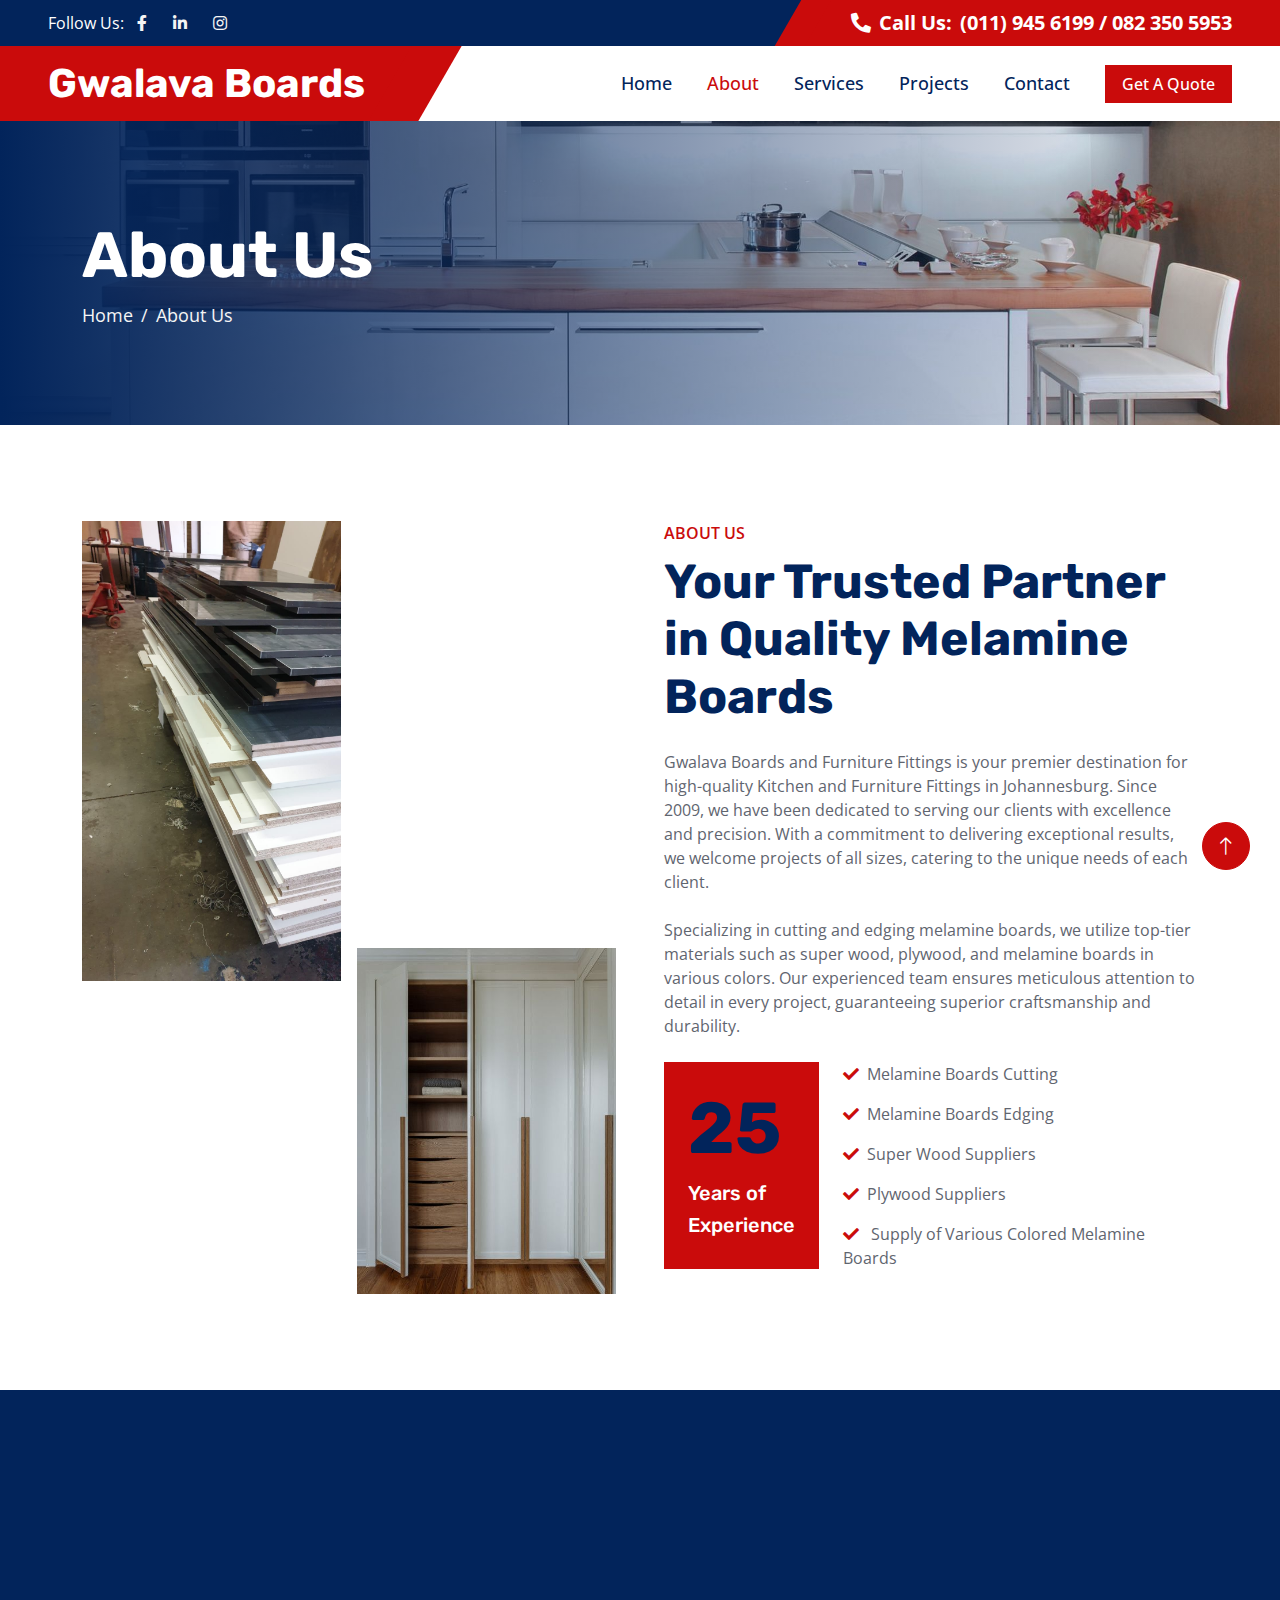
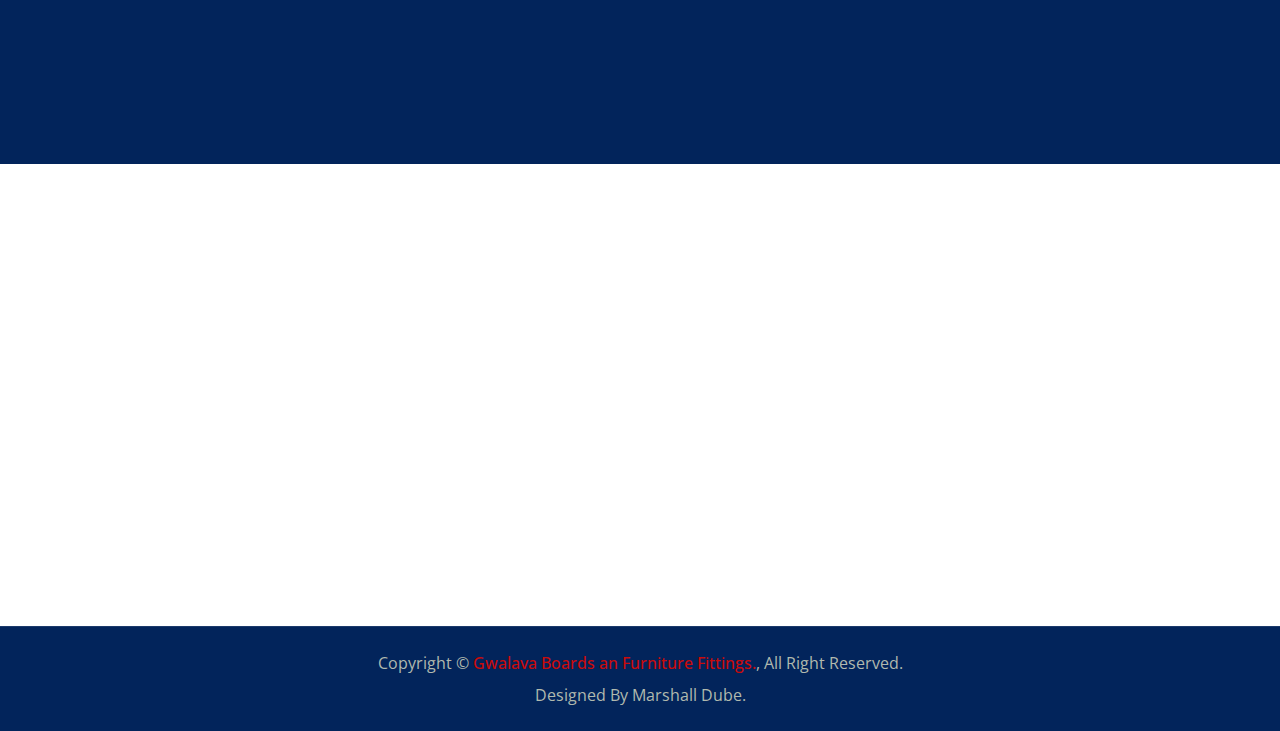
<file: about.html>
<!DOCTYPE html>
<html lang="en">
  <head>
    <meta charset="utf-8" />
    <title>Gwalava Boards | About</title>
    <meta content="width=device-width, initial-scale=1.0" name="viewport" />
    <meta content="" name="keywords" />
    <meta content="" name="description" />

    <!-- Favicon -->
    <link rel="shortcut icon" href="img/favicon.png" />
    <!-- Google Web Fonts -->
    <link rel="preconnect" href="https://fonts.googleapis.com" />
    <link rel="preconnect" href="https://fonts.gstatic.com" crossorigin />
    <link
      href="https://fonts.googleapis.com/css2?family=Open+Sans:wght@400;500;600&family=Rubik:wght@500;600;700&display=swap"
      rel="stylesheet"
    />

    <!-- Icon Font Stylesheet -->
    <link
      href="https://cdnjs.cloudflare.com/ajax/libs/font-awesome/5.10.0/css/all.min.css"
      rel="stylesheet"
    />
    <link
      href="https://cdn.jsdelivr.net/npm/bootstrap-icons@1.4.1/font/bootstrap-icons.css"
      rel="stylesheet"
    />

    <!-- Libraries Stylesheet -->
    <link href="lib/animate/animate.min.css" rel="stylesheet" />
    <link href="lib/owlcarousel/assets/owl.carousel.min.css" rel="stylesheet" />

    <!-- Customized Bootstrap Stylesheet -->
    <link href="css/bootstrap.min.css" rel="stylesheet" />

    <!-- Template Stylesheet -->
    <link href="css/style.css" rel="stylesheet" />
  </head>

  <body>
    <!-- Spinner Start -->
    <div
      id="spinner"
      class="show bg-white position-fixed translate-middle w-100 vh-100 top-50 start-50 d-flex align-items-center justify-content-center"
    >
      <div
        class="spinner-border text-primary"
        role="status"
        style="width: 3rem; height: 3rem"
      ></div>
    </div>
    <!-- Spinner End -->

    <!-- Topbar Start -->
    <div class="container-fluid bg-dark px-0">
      <div class="row g-0 d-none d-lg-flex">
        <div class="col-lg-6 ps-5 text-start">
          <div class="h-100 d-inline-flex align-items-center text-white">
            <span>Follow Us:</span>
            <a class="btn btn-link text-light" href=""
              ><i class="fab fa-facebook-f"></i
            ></a>
            <a class="btn btn-link text-light" href=""
              ><i class="fab fa-linkedin-in"></i
            ></a>
            <a class="btn btn-link text-light" href=""
              ><i class="fab fa-instagram"></i
            ></a>
          </div>
        </div>
        <div class="col-lg-6 text-end">
          <div
            class="h-100 topbar-right d-inline-flex align-items-center text-white py-2 px-5"
          >
            <span class="fs-5 fw-bold me-2"
              ><i class="fa fa-phone-alt me-2"></i>Call Us:</span
            >
            <span class="fs-5 fw-bold"> <a href="tel:0119456199" style="color: white;">(011) 945 6199</a> / <a href="tel:0823505953" style="color: white;">082 350 5953</a> </span>
          </div>
        </div>
      </div>
    </div>
    <!-- Topbar End -->

    <!-- Navbar Start -->
    <nav
      class="navbar navbar-expand-lg bg-white navbar-light sticky-top py-0 pe-5"
    >
      <a href="index.html" class="navbar-brand ps-5 me-0">
        <h1 class="text-white m-0">Gwalava Boards</h1>
      </a>
      <button
        type="button"
        class="navbar-toggler me-0"
        data-bs-toggle="collapse"
        data-bs-target="#navbarCollapse"
      >
        <span class="navbar-toggler-icon"></span>
      </button>
      <div class="collapse navbar-collapse" id="navbarCollapse">
        <div class="navbar-nav ms-auto p-4 p-lg-0">
          <a href="index.html" class="nav-item nav-link">Home</a>
          <a href="about.html" class="nav-item nav-link active">About</a>
          <a href="service.html" class="nav-item nav-link">Services</a>
          <a href="project.html" class="nav-item nav-link">Projects</a>
          <a href="contact.html" class="nav-item nav-link">Contact</a>
        </div>
        <a href="contact.html" class="btn btn-primary px-3 d-none d-lg-block"
          >Get A Quote</a
        >
      </div>
    </nav>
    <!-- Navbar End -->

    <!-- Page Header Start -->
    <div
      class="container-fluid page-header py-5 mb-5 wow fadeIn"
      data-wow-delay="0.1s"
    >
      <div class="container py-5">
        <h1 class="display-3 text-white animated slideInRight">About Us</h1>
        <nav aria-label="breadcrumb">
          <ol class="breadcrumb animated slideInRight mb-0">
            <li class="breadcrumb-item"><a href="#">Home</a></li>
            <li class="breadcrumb-item active" aria-current="page">About Us</li>
          </ol>
        </nav>
      </div>
    </div>
    <!-- Page Header End -->

    <!-- About Start -->
    <div class="container-xxl py-5">
      <div class="container">
        <div class="row g-5">
          <div class="col-lg-6">
            <div class="row gx-3 h-100">
              <div
                class="col-6 align-self-start wow fadeInUp"
                data-wow-delay="0.1s"
              >
                <img class="img-fluid" src="img/service-2.jpeg" />
              </div>
              <div
                class="col-6 align-self-end wow fadeInDown"
                data-wow-delay="0.1s"
              >
                <img class="img-fluid" src="img/about-2.jpg" />
              </div>
            </div>
          </div>
          <div class="col-lg-6 wow fadeIn" data-wow-delay="0.7s">
            <p class="fw-medium text-uppercase text-primary mb-2">About Us</p>
            <h1 class="display-5 mb-4">
              Your Trusted Partner in Quality Melamine Boards
            </h1>
            <p class="mb-4">
              Gwalava Boards and Furniture Fittings is your premier destination
              for high-quality Kitchen and Furniture Fittings in Johannesburg. Since 2009,
               we have been dedicated to serving our clients
              with excellence and precision. With a commitment to delivering
              exceptional results, we welcome projects of all sizes, catering to
              the unique needs of each client.
            </p>
            <p class="mb-4">
              Specializing in cutting and edging melamine boards, we utilize
              top-tier materials such as super wood, plywood, and melamine
              boards in various colors. Our experienced team ensures meticulous
              attention to detail in every project, guaranteeing superior
              craftsmanship and durability.
            </p>
            <div class="d-flex align-items-center mb-4">
              <div class="flex-shrink-0 bg-primary p-4">
                <h1 class="display-2">25</h1>
                <h5 class="text-white">Years of</h5>
                <h5 class="text-white">Experience</h5>
              </div>
              <div class="ms-4">
                <p>
                  <i class="fa fa-check text-primary me-2"></i>Melamine Boards
                  Cutting
                </p>
                <p>
                  <i class="fa fa-check text-primary me-2"></i>Melamine Boards
                  Edging
                </p>
                <p>
                  <i class="fa fa-check text-primary me-2"></i>Super Wood
                  Suppliers 
                </p>
                <p>
                  <i class="fa fa-check text-primary me-2"></i>Plywood
                 Suppliers 
                </p>
                <p class="mb-0">
                  <i class="fa fa-check text-primary me-2"></i> Supply of Various Colored
                  Melamine Boards 
                </p>
              </div>
            </div>
        
          </div>
        </div>
      </div>
    </div>
    <!-- About End -->

     <!-- Facts Start -->
     <div class="container-fluid facts my-5 p-5">
      <div class="row g-5">
          <div class="col-md-6 col-xl-3 wow fadeIn" data-wow-delay="0.1s">
              <div class="text-center border p-5">
                  <i class="fa fa-certificate fa-3x text-white mb-3"></i>
                  <h1 class="display-2 text-primary mb-0" data-toggle="counter-up">25</h1>
                  <span class="fs-5 fw-semi-bold text-white">Years Experience</span>
              </div>
          </div>
          <div class="col-md-6 col-xl-3 wow fadeIn" data-wow-delay="0.3s">
              <div class="text-center border p-5">
                  <i class="fa fa-users-cog fa-3x text-white mb-3"></i>
                  <h1 class="display-2 text-primary mb-0" data-toggle="counter-up">6</h1>
                  <span class="fs-5 fw-semi-bold text-white">Team Members</span>
              </div>
          </div>
          <div class="col-md-6 col-xl-3 wow fadeIn" data-wow-delay="0.5s">
              <div class="text-center border p-5">
                  <i class="fa fa-users fa-3x text-white mb-3"></i>
                  <h1 class="display-2 text-primary mb-0" data-toggle="counter-up">2935</h1>
                  <span class="fs-5 fw-semi-bold text-white">Happy Clients</span>
              </div>
          </div>
          <div class="col-md-6 col-xl-3 wow fadeIn" data-wow-delay="0.7s">
              <div class="text-center border p-5">
                  <i class="fa fa-check-double fa-3x text-white mb-3"></i>
                  <h1 class="display-2 text-primary mb-0" data-toggle="counter-up">2931</h1>
                  <span class="fs-5 fw-semi-bold text-white">Projects Done</span>
              </div>
          </div>
      </div>
  </div>
  <!-- Facts End -->


    <!-- Team Start -->
   <!-- <div class="container-xxl py-5">
      <div class="container">
        <div
          class="text-center mx-auto wow fadeInUp"
          data-wow-delay="0.1s"
          style="max-width: 600px"
        >
          <p class="fw-medium text-uppercase text-primary mb-2">Our Team</p>
          <h1 class="display-5 mb-5">Dedicated Team Members</h1>
        </div>
        <div class="row g-4">
          <div class="col-lg-4 col-md-6 wow fadeInUp" data-wow-delay="0.1s">
            <div class="team-item">
              <img class="img-fluid" src="img/team-1.jpg" alt="" />
              <div class="d-flex">
                <div
                  class="flex-shrink-0 btn-square bg-primary"
                  style="width: 90px; height: 90px"
                >
                  <i class="fa fa-2x fa-share text-white"></i>
                </div>
                <div
                  class="position-relative overflow-hidden bg-light d-flex flex-column justify-content-center w-100 ps-4"
                  style="height: 90px"
                >
                  <h5>Lazarus Musimbo </h5>
                  <span class="text-primary">CEO & Founder</span>
                  <div class="team-social">
                    <a
                      class="btn btn-square btn-dark rounded-circle mx-1"
                      href=""
                      ><i class="fab fa-facebook-f"></i
                    ></a>
                    <a
                      class="btn btn-square btn-dark rounded-circle mx-1"
                      href=""
                      ><i class="fab fa-twitter"></i
                    ></a>
                    <a
                      class="btn btn-square btn-dark rounded-circle mx-1"
                      href=""
                      ><i class="fab fa-instagram"></i
                    ></a>
                  </div>
                </div>
              </div>
            </div>
          </div>
          <div class="col-lg-4 col-md-6 wow fadeInUp" data-wow-delay="0.3s">
            <div class="team-item">
              <img class="img-fluid" src="img/team-2.jpg" alt="" />
              <div class="d-flex">
                <div
                  class="flex-shrink-0 btn-square bg-primary"
                  style="width: 90px; height: 90px"
                >
                  <i class="fa fa-2x fa-share text-white"></i>
                </div>
                <div
                  class="position-relative overflow-hidden bg-light d-flex flex-column justify-content-center w-100 ps-4"
                  style="height: 90px"
                >
                  <h5>Violet </h5>
                  <span class="text-primary">Manager</span>
                  <div class="team-social">
                    <a
                      class="btn btn-square btn-dark rounded-circle mx-1"
                      href=""
                      ><i class="fab fa-facebook-f"></i
                    ></a>
                    <a
                      class="btn btn-square btn-dark rounded-circle mx-1"
                      href=""
                      ><i class="fab fa-twitter"></i
                    ></a>
                    <a
                      class="btn btn-square btn-dark rounded-circle mx-1"
                      href=""
                      ><i class="fab fa-instagram"></i
                    ></a>
                  </div>
                </div>
              </div>
            </div>
          </div>
          <div class="col-lg-4 col-md-6 wow fadeInUp" data-wow-delay="0.5s">
            <div class="team-item">
              <img class="img-fluid" src="img/Marshall (1).jpeg" alt="" />
              <div class="d-flex">
                <div
                  class="flex-shrink-0 btn-square bg-primary"
                  style="width: 90px; height: 90px"
                >
                  <i class="fa fa-2x fa-share text-white"></i>
                </div>
                <div
                  class="position-relative overflow-hidden bg-light d-flex flex-column justify-content-center w-100 ps-4"
                  style="height: 90px"
                >
                  <h5>Marshall Dube</h5>
                  <span class="text-primary">Support and Management</span>
                  <div class="team-social">
                    <a
                      class="btn btn-square btn-dark rounded-circle mx-1"
                      href=""
                      ><i class="fab fa-facebook-f"></i
                    ></a>
                    <a
                      class="btn btn-square btn-dark rounded-circle mx-1"
                      href=""
                      ><i class="fab fa-twitter"></i
                    ></a>
                    <a
                      class="btn btn-square btn-dark rounded-circle mx-1"
                      href=""
                      ><i class="fab fa-instagram"></i
                    ></a>
                  </div>
                </div>
              </div>
            </div>
          </div>
        </div>
      </div>
    </div>-->
    <!-- Team End -->

    <!-- Video Modal Start -->
    <div
      class="modal modal-video fade"
      id="videoModal"
      tabindex="-1"
      aria-labelledby="exampleModalLabel"
      aria-hidden="true"
    >
      <div class="modal-dialog">
        <div class="modal-content rounded-0">
          <div class="modal-header">
            <h3 class="modal-title" id="exampleModalLabel">Youtube Video</h3>
            <button
              type="button"
              class="btn-close"
              data-bs-dismiss="modal"
              aria-label="Close"
            ></button>
          </div>
          <div class="modal-body">
            <!-- 16:9 aspect ratio -->
            <div class="ratio ratio-16x9">
              <iframe
                class="embed-responsive-item"
                src=""
                id="video"
                allowfullscreen
                allowscriptaccess="always"
                allow="autoplay"
              ></iframe>
            </div>
          </div>
        </div>
      </div>
    </div>
    <!-- Video Modal End -->

   <!-- Footer Start -->
   <div class="container-fluid bg-dark footer mt-5 py-5 wow fadeIn" data-wow-delay="0.1s">
    <div class="container py-5">
        <div class="row g-5">
            <div class="col-lg-3 col-md-6">
                <h5 class="text-white mb-4">Our Office</h5>
                <p class="mb-2"><i class="fa fa-map-marker-alt me-3"></i>Unit 9, 7 Sirkel Road, Eldorado Park Extention 5<b</p>
                <a href="tel:0119456199" style="color: white;">  <p class="mb-2"><i class="fa fa-phone-alt me-3"></i>(011) 945 6199</p></a>
                <a href="mailto: gwalava@gmail.com" style="color: white;"> <p class="mb-2"><i class="fa fa-envelope me-3"></i>info@gwalava.com</p>
                <div class="d-flex pt-3">
   
                    <a class="btn btn-square btn-primary rounded-circle me-2" href=""><i class="fab fa-facebook-f"></i></a>
                   
                    <a class="btn btn-square btn-primary rounded-circle me-2" href=""><i class="fab fa-linkedin-in"></i></a>
                </div>
            </div>
            <div class="col-lg-3 col-md-6">
                <h5 class="text-white mb-4">Quick Links</h5>
                <a class="btn btn-link" href="about.html">About Us</a>
                <a class="btn btn-link" href="contact.html">Contact Us</a>
                <a class="btn btn-link" href="service.html">Our Services</a>
              
            </div>
            <div class="col-lg-3 col-md-6">
                <h5 class="text-white mb-4">Business Hours</h5>
                <p class="mb-1">Monday - Friday</p>
                <h6 class="text-light">08:00 am - 17:00 pm</h6>
                <p class="mb-1">Saturday</p>
                <h6 class="text-light">Closed</h6>
                <p class="mb-1">Sunday</p>
                <h6 class="text-light">08:00 am - 14:30 pm</h6>
            </div>
           
        </div>
    </div>
</div>
<!-- Footer End -->

    
    <!-- Copyright Start -->
    <div class="container-fluid copyright bg-dark py-4">
      <div class="container text-center">
          <p class="mb-2">Copyright &copy; <a class="fw-semi-bold" href="#">Gwalava Boards an Furniture Fittings.</a>, All Right Reserved.</p>
  
          <p class="mb-0">Designed By Marshall Dube.</a></p>
      </div>
  </div>
  <!-- Copyright End -->
    <!-- Back to Top -->
    <a
      href="#"
      class="btn btn-lg btn-primary btn-lg-square rounded-circle back-to-top"
      ><i class="bi bi-arrow-up"></i
    ></a>

    <!-- JavaScript Libraries -->
    <script src="https://code.jquery.com/jquery-3.4.1.min.js"></script>
    <script src="https://cdn.jsdelivr.net/npm/bootstrap@5.0.0/dist/js/bootstrap.bundle.min.js"></script>
    <script src="lib/wow/wow.min.js"></script>
    <script src="lib/easing/easing.min.js"></script>
    <script src="lib/waypoints/waypoints.min.js"></script>
    <script src="lib/owlcarousel/owl.carousel.min.js"></script>
    <script src="lib/counterup/counterup.min.js"></script>

    <!-- Template Javascript -->
    <script src="js/main.js"></script>
  </body>
</html>
</file>
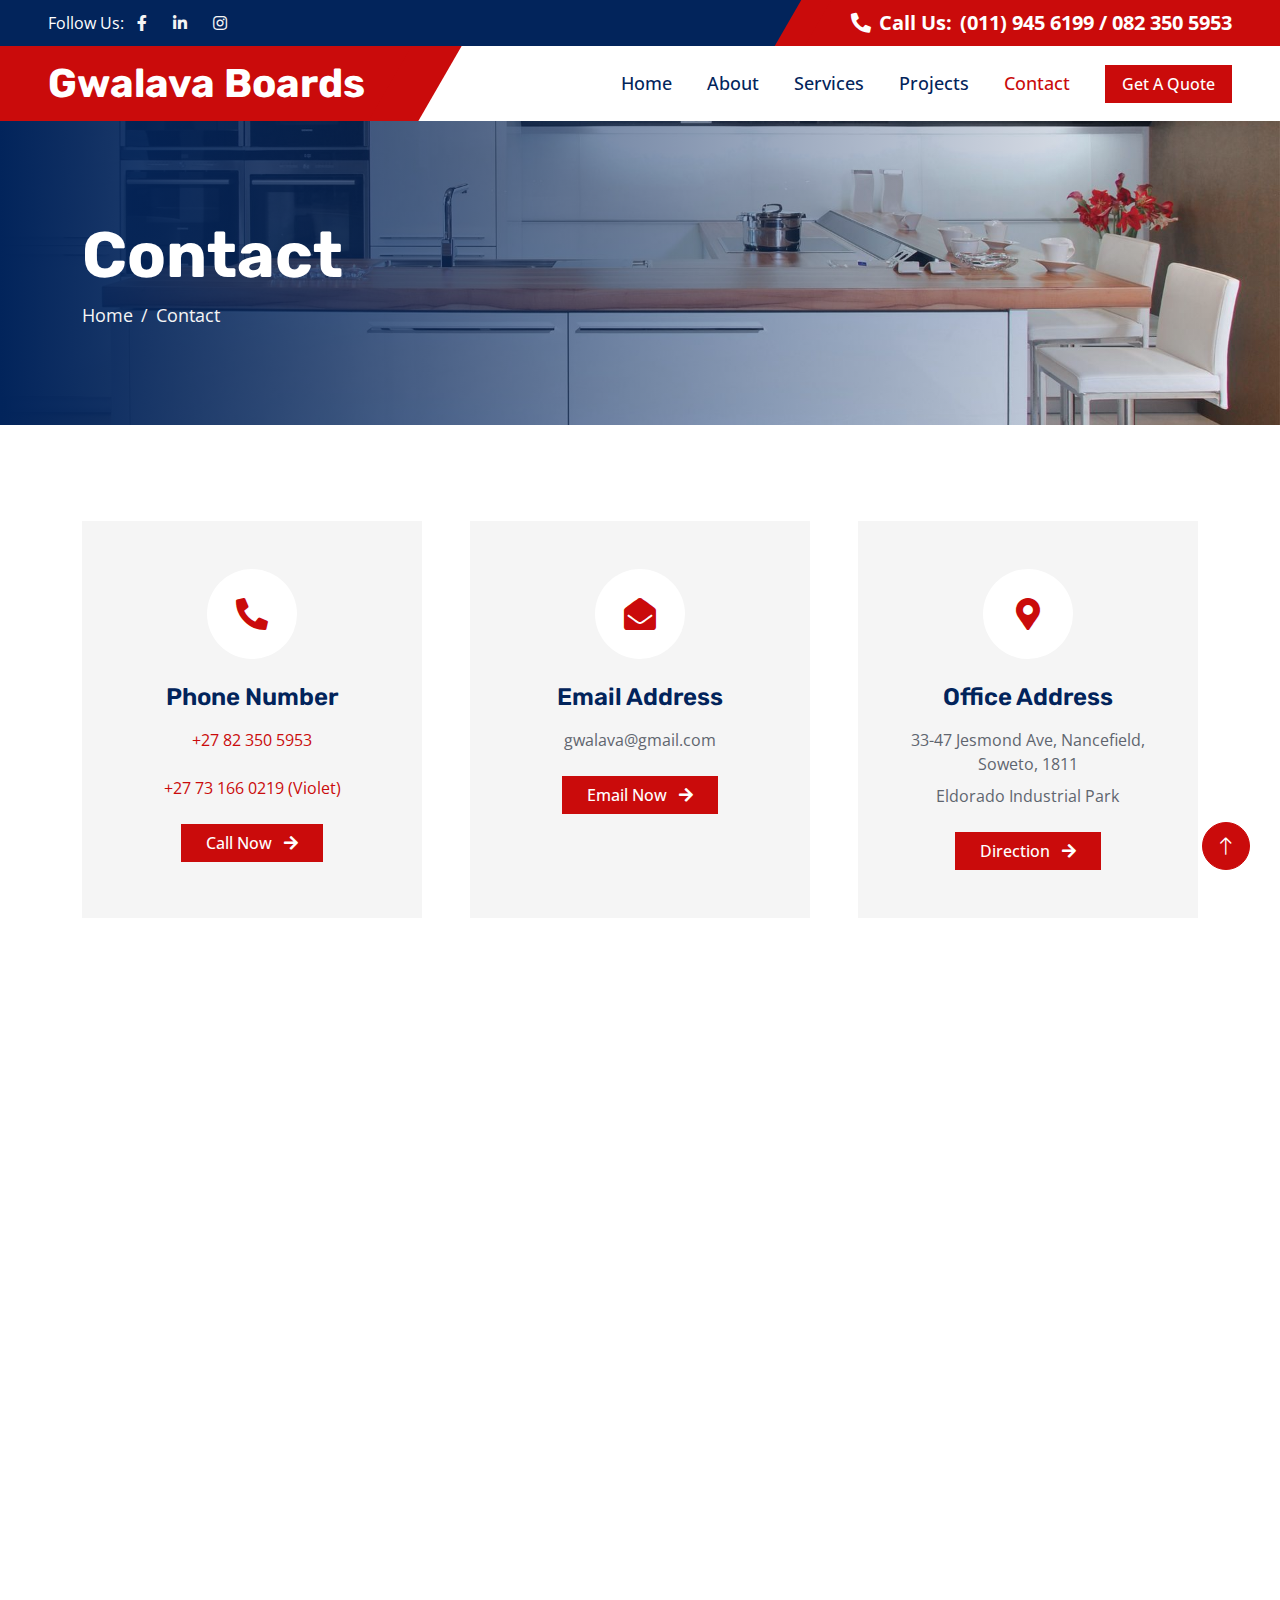
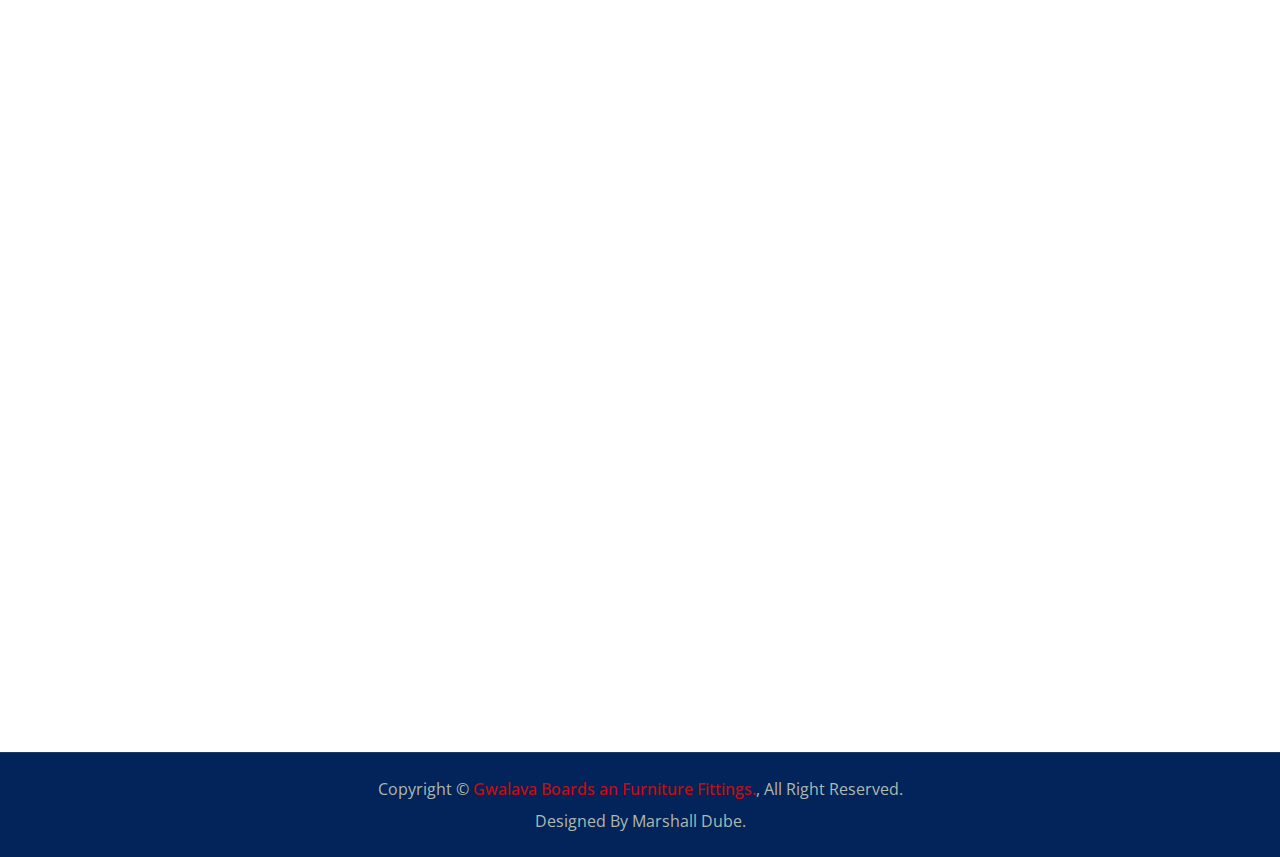
<file: contact.html>
<!DOCTYPE html>
<html lang="en">

<head>
    <meta charset="utf-8">
    <title>Gwalava Boards | Contact</title>
    <meta content="width=device-width, initial-scale=1.0" name="viewport">
    <meta content="" name="keywords">
    <meta content="" name="description">

    <!-- Favicon -->
    <link rel="shortcut icon" href="img/favicon.png" />

    <!-- Google Web Fonts -->
    <link rel="preconnect" href="https://fonts.googleapis.com">
    <link rel="preconnect" href="https://fonts.gstatic.com" crossorigin>
    <link href="https://fonts.googleapis.com/css2?family=Open+Sans:wght@400;500;600&family=Rubik:wght@500;600;700&display=swap" rel="stylesheet">

    <!-- Icon Font Stylesheet -->
    <link href="https://cdnjs.cloudflare.com/ajax/libs/font-awesome/5.10.0/css/all.min.css" rel="stylesheet">
    <link href="https://cdn.jsdelivr.net/npm/bootstrap-icons@1.4.1/font/bootstrap-icons.css" rel="stylesheet">

    <!-- Libraries Stylesheet -->
    <link href="lib/animate/animate.min.css" rel="stylesheet">
    <link href="lib/owlcarousel/assets/owl.carousel.min.css" rel="stylesheet">

    <!-- Customized Bootstrap Stylesheet -->
    <link href="css/bootstrap.min.css" rel="stylesheet">

    <!-- Template Stylesheet -->
    <link href="css/style.css" rel="stylesheet">
</head>

<body>
    <!-- Spinner Start -->
    <div id="spinner" class="show bg-white position-fixed translate-middle w-100 vh-100 top-50 start-50 d-flex align-items-center justify-content-center">
        <div class="spinner-border text-primary" role="status" style="width: 3rem; height: 3rem;"></div>
    </div>
    <!-- Spinner End -->


     <!-- Topbar Start -->
     <div class="container-fluid bg-dark px-0">
        <div class="row g-0 d-none d-lg-flex">
            <div class="col-lg-6 ps-5 text-start">
                <div class="h-100 d-inline-flex align-items-center text-white">
                    <span>Follow Us:</span>
                    <a class="btn btn-link text-light" href="https://www.facebook.com/profile.php?id=100065189550617&sk=about_contact_and_basic_info"><i class="fab fa-facebook-f"></i></a>
                    <a class="btn btn-link text-light" href=""><i class="fab fa-linkedin-in"></i></a>
                    <a class="btn btn-link text-light" href="https://www.instagram.com/gwalava_boards?igsh=MWtpdDEwODkxcXNiYQ=="><i class="fab fa-instagram"></i></a>
                </div>
            </div>
            <div class="col-lg-6 text-end">
                <div class="h-100 topbar-right d-inline-flex align-items-center text-white py-2 px-5">
                    <span class="fs-5 fw-bold me-2"><i class="fa fa-phone-alt me-2"></i>Call Us:</span>
                    <span class="fs-5 fw-bold"> <a href="tel:+27119456199" style="color: white;">(011) 945 6199</a> / <a href="tel:+27823505953" style="color: white;">082 350 5953</a> </span>
                </div>
            </div>
        </div>
    </div>
    <!-- Topbar End -->


    <!-- Navbar Start -->
    <nav class="navbar navbar-expand-lg bg-white navbar-light sticky-top py-0 pe-5">
        <a href="index.html" class="navbar-brand ps-5 me-0">
            <h1 class="text-white m-0">Gwalava Boards</h1>
        </a>
        <button type="button" class="navbar-toggler me-0" data-bs-toggle="collapse" data-bs-target="#navbarCollapse">
            <span class="navbar-toggler-icon"></span>
        </button>
        <div class="collapse navbar-collapse" id="navbarCollapse">
            <div class="navbar-nav ms-auto p-4 p-lg-0">
                <a href="index.html" class="nav-item nav-link">Home</a>
                <a href="about.html" class="nav-item nav-link">About</a>
                <a href="service.html" class="nav-item nav-link">Services</a>
                    <a href="project.html" class="nav-item nav-link">Projects</a>
                <a href="contact.html" class="nav-item nav-link active">Contact</a>
            </div>
            <a href="#project" class="btn btn-primary px-3 d-none d-lg-block">Get A Quote</a>
        </div>
    </nav>
    <!-- Navbar End -->


    <!-- Page Header Start -->
    <div class="container-fluid page-header py-5 mb-5 wow fadeIn" data-wow-delay="0.1s">
        <div class="container py-5">
            <h1 class="display-3 text-white animated slideInRight">Contact</h1>
            <nav aria-label="breadcrumb">
                <ol class="breadcrumb animated slideInRight mb-0">
                    <li class="breadcrumb-item"><a href="#">Home</a></li>
                    <li class="breadcrumb-item active" aria-current="page">Contact</li>
                </ol>
            </nav>
        </div>
    </div>
    <!-- Page Header End -->


    <!-- Contact Start -->
    <div class="container-xxl py-5">
        <div class="container">
            <div class="row g-5 justify-content-center mb-5">
                <div class="col-lg-4 col-md-6 wow fadeInUp" data-wow-delay="0.1s">
                    <div class="bg-light text-center h-100 p-5">
                        <div class="btn-square bg-white rounded-circle mx-auto mb-4" style="width: 90px; height: 90px;">
                            <i class="fa fa-phone-alt fa-2x text-primary"></i>
                        </div>
                        <h4 class="mb-3">Phone Number</h4>
                        <p class="mb-4"><a href="tel:+27823505953">+27 82 350 5953</a></p>
                        <p class="mb-4"><a href="tel:+27731660219">+27 73 166 0219 (Violet)</a></p>
                        <a class="btn btn-primary px-4" href="tel:+27823505953">Call Now <i class="fa fa-arrow-right ms-2"></i></a>
                    </div>
                </div>
                <div class="col-lg-4 col-md-6 wow fadeInUp" data-wow-delay="0.3s">
                    <div class="bg-light text-center h-100 p-5">
                        <div class="btn-square bg-white rounded-circle mx-auto mb-4" style="width: 90px; height: 90px;">
                            <i class="fa fa-envelope-open fa-2x text-primary"></i>
                        </div>
                        <h4 class="mb-3">Email Address</h4>
                        <p class="mb-4">gwalava@gmail.com</p>
                        <a class="btn btn-primary px-4" href="mailto:gwalava@gmail.com.com">Email Now <i class="fa fa-arrow-right ms-2"></i></a>
                    </div>
                </div>
                <div class="col-lg-4 col-md-6 wow fadeInUp" data-wow-delay="0.5s">
                    <div class="bg-light text-center h-100 p-5">
                        <div class="btn-square bg-white rounded-circle mx-auto mb-4" style="width: 90px; height: 90px;">
                            <i class="fa fa-map-marker-alt fa-2x text-primary"></i>
                        </div>
                        <h4 class="mb-3">Office Address</h4>
                        <p class="mb-2">33-47 Jesmond Ave, Nancefield, Soweto, 1811 </p>
                        <p class="mb-4">Eldorado Industrial Park </p>
                        <a class="btn btn-primary px-4" href="https://maps.app.goo.gl/AXQYuWyTyXrvSAYe6" target="blank">Direction <i class="fa fa-arrow-right ms-2"></i></a>
                    </div>
                </div>
            </div>
            <div class="row mb-5">
                <div class="col-12 wow fadeInUp" data-wow-delay="0.3s">
                    <iframe src="https://www.google.com/maps/embed?pb=!1m18!1m12!1m3!1d3576.5002536227485!2d27.894868875217274!3d-26.310296168302887!2m3!1f0!2f0!3f0!3m2!1i1024!2i768!4f13.1!3m3!1m2!1s0x1e95a717a4a97321%3A0x6fa509be73d5df3b!2sGWALAVA%20BOARDS%20AND%20FURNITURE%20FITTINGS!5e0!3m2!1sen!2sza!4v1753632870117!5m2!1sen!2sza" width="100%" height="450" style="border:0;" allowfullscreen="" loading="lazy" referrerpolicy="no-referrer-when-downgrade"></iframe>
                </div>
            </div>
            <div class="row g-5">
                <div class="col-lg-6 wow fadeInUp" data-wow-delay="0.1s">
                    <p class="fw-medium text-uppercase text-primary mb-2">Contact Us</p>
                    <h1 class="display-5 mb-4">If You Have Any Queries, Please Feel Free To Contact Us</h1>
                    
                    <div class="row g-4">
                        <div class="col-6">
                            <div class="d-flex">
                                <div class="flex-shrink-0 btn-square bg-primary rounded-circle">
                                    <i class="fa fa-phone-alt text-white"></i>
                                </div>
                                <div class="ms-3">
                                    <h6>Call Us</h6>
                                    <span>(011) 945 6199<br> 082 350 5953 <br> 081 347 1724 </span>
                                </div>
                            </div>
                        </div>
                        <div class="col-6">
                            <div class="d-flex">
                                <div class="flex-shrink-0 btn-square bg-primary rounded-circle">
                                    <i class="fa fa-envelope text-white"></i>
                                </div>
                                <div class="ms-3">
                                    <h6>Mail Us</h6>
                                    <span>gwalava@gmail.com</span>
                                </div>
                            </div>
                        </div>
                    </div>
                </div>
                <div class="col-lg-6 wow fadeInUp " id="project" data-wow-delay="0.5s">
                    <form>
                        <div class="row g-3">
                            <div class="col-md-6">
                                <div class="form-floating">
                                    <input type="text" class="form-control" id="name" placeholder="Your Name" required>
                                    <label for="name">Your Name</label>
                                </div>
                            </div>
                            <div class="col-md-6">
                                <div class="form-floating">
                                    <input type="email" class="form-control" id="email" placeholder="Your Email" required>
                                    <label for="email">Your Email</label>
                                </div>
                            </div>
                            <div class="col-12">
                                <div class="form-floating">
                                    <input type="text" class="form-control" id="subject" placeholder="Subject">
                                    <label for="subject">Subject</label>
                                </div>
                            </div>
                            <div class="col-12">
                                <div class="form-floating">
                                    <textarea class="form-control" placeholder="Leave a message here" id="message" style="height: 150px" required></textarea>
                                    <label for="message">Message</label>
                                </div>
                            </div>
                            <div class="col-12">
                                <button class="btn btn-primary py-3 px-5" type="submit">Send Message</button>
                            </div>
                        </div>
                    </form>
                </div>
            </div>
        </div>
    </div>
    <!-- Contact End -->


<!-- Footer Start -->
<div class="container-fluid bg-dark footer mt-5 py-5 wow fadeIn" data-wow-delay="0.1s">
    <div class="container py-5">
        <div class="row g-5">
            <div class="col-lg-3 col-md-6">
                <h5 class="text-white mb-4">Our Office</h5>
                <p class="mb-2"><i class="fa fa-map-marker-alt me-3"></i>33-47 Jesmond Ave, Nancefield, Soweto, 1811<b</p>
                <a href="tel:0119456199" style="color: white;">  <p class="mb-2"><i class="fa fa-phone-alt me-3"></i>(011) 945 6199</p></a>
                <a href="mailto: gwalava@gmail.com" style="color: white;"> <p class="mb-2"><i class="fa fa-envelope me-3"></i>info@gwalava.com</p>
                <div class="d-flex pt-3">
   
                    <a class="btn btn-square btn-primary rounded-circle me-2" href="https://www.facebook.com/profile.php?id=100065189550617&sk=about_contact_and_basic_info"><i class="fab fa-facebook-f"></i></a>
                   
                    <a class="btn btn-square btn-primary rounded-circle me-2" href=""><i class="fab fa-linkedin-in"></i></a>
                </div>
            </div>
            <div class="col-lg-3 col-md-6">
                <h5 class="text-white mb-4">Quick Links</h5>
                <a class="btn btn-link" href="about.html">About Us</a>
                <a class="btn btn-link" href="contact.html">Contact Us</a>
                <a class="btn btn-link" href="service.html">Our Services</a>
              
            </div>
            <div class="col-lg-3 col-md-6">
                <h5 class="text-white mb-4">Business Hours</h5>
                <p class="mb-1">Monday - Friday</p>
                <h6 class="text-light">08:00 am - 17:00 pm</h6>
                <p class="mb-1">Saturday</p>
                <h6 class="text-light">Closed</h6>
                <p class="mb-1">Sunday</p>
                <h6 class="text-light">08:00 am - 14:30 pm</h6>
            </div>
           
        </div>
    </div>
</div>
<!-- Footer End -->


   
    <!-- Copyright Start -->
    <div class="container-fluid copyright bg-dark py-4">
        <div class="container text-center">
            <p class="mb-2">Copyright &copy; <a class="fw-semi-bold" href="#">Gwalava Boards an Furniture Fittings.</a>, All Right Reserved.</p>
    
            <p class="mb-0">Designed By Marshall Dube.</a></p>
        </div>
    </div>
    <!-- Copyright End -->


    <!-- Back to Top -->
    <a href="#" class="btn btn-lg btn-primary btn-lg-square rounded-circle back-to-top"><i class="bi bi-arrow-up"></i></a>


    <!-- JavaScript Libraries -->
    <script src="https://code.jquery.com/jquery-3.4.1.min.js"></script>
    <script src="https://cdn.jsdelivr.net/npm/bootstrap@5.0.0/dist/js/bootstrap.bundle.min.js"></script>
    <script src="lib/wow/wow.min.js"></script>
    <script src="lib/easing/easing.min.js"></script>
    <script src="lib/waypoints/waypoints.min.js"></script>
    <script src="lib/owlcarousel/owl.carousel.min.js"></script>
    <script src="lib/counterup/counterup.min.js"></script>

    <!-- Template Javascript -->
    <script src="js/main.js"></script>
</body>

</html>
</file>
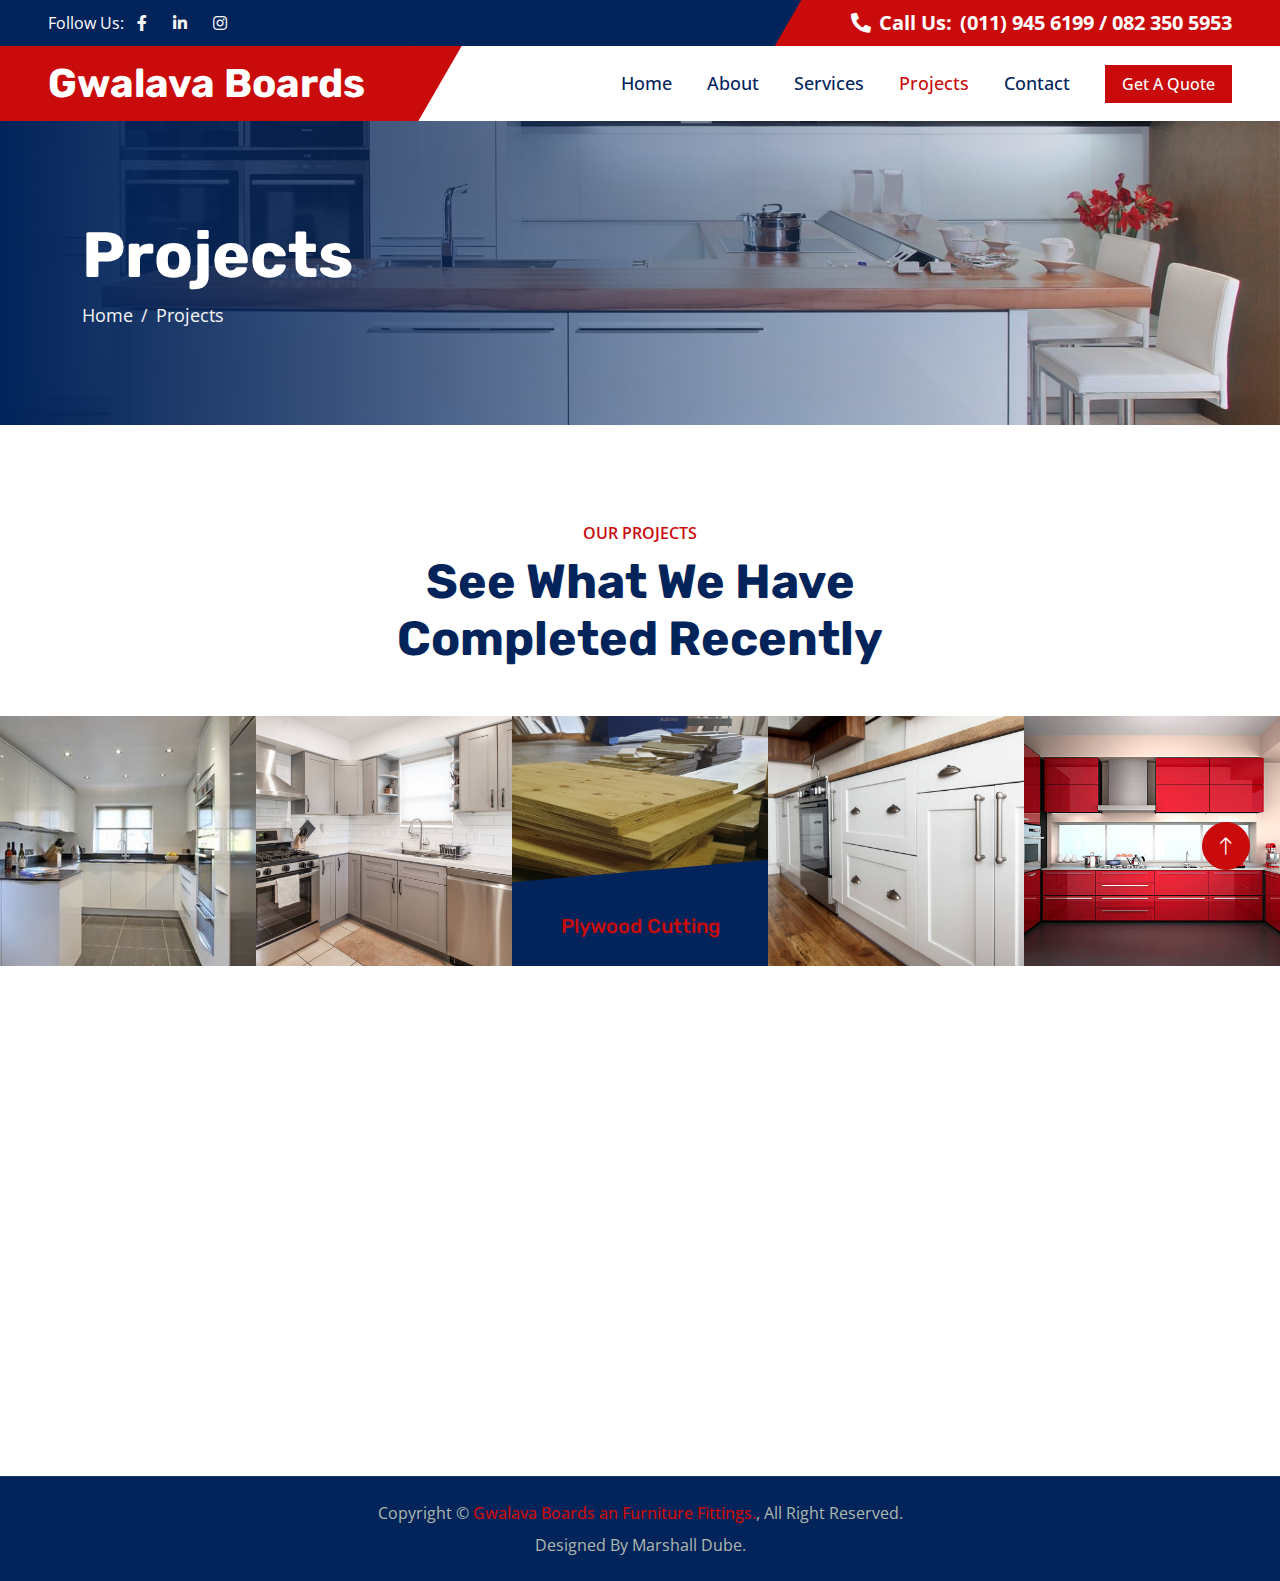
<file: project.html>
<!DOCTYPE html>
<html lang="en">

<head>
    <meta charset="utf-8">
    <title>Gwalava Boards | Projects</title>
    <meta content="width=device-width, initial-scale=1.0" name="viewport">
    <meta content="" name="keywords">
    <meta content="" name="description">

    <!-- Favicon -->
    <link rel="shortcut icon" href="img/favicon.png" />

    <!-- Google Web Fonts -->
    <link rel="preconnect" href="https://fonts.googleapis.com">
    <link rel="preconnect" href="https://fonts.gstatic.com" crossorigin>
    <link href="https://fonts.googleapis.com/css2?family=Open+Sans:wght@400;500;600&family=Rubik:wght@500;600;700&display=swap" rel="stylesheet">

    <!-- Icon Font Stylesheet -->
    <link href="https://cdnjs.cloudflare.com/ajax/libs/font-awesome/5.10.0/css/all.min.css" rel="stylesheet">
    <link href="https://cdn.jsdelivr.net/npm/bootstrap-icons@1.4.1/font/bootstrap-icons.css" rel="stylesheet">

    <!-- Libraries Stylesheet -->
    <link href="lib/animate/animate.min.css" rel="stylesheet">
    <link href="lib/owlcarousel/assets/owl.carousel.min.css" rel="stylesheet">

    <!-- Customized Bootstrap Stylesheet -->
    <link href="css/bootstrap.min.css" rel="stylesheet">

    <!-- Template Stylesheet -->
    <link href="css/style.css" rel="stylesheet">
</head>

<body>
    <!-- Spinner Start -->
    <div id="spinner" class="show bg-white position-fixed translate-middle w-100 vh-100 top-50 start-50 d-flex align-items-center justify-content-center">
        <div class="spinner-border text-primary" role="status" style="width: 3rem; height: 3rem;"></div>
    </div>
    <!-- Spinner End -->


     <!-- Topbar Start -->
     <div class="container-fluid bg-dark px-0">
        <div class="row g-0 d-none d-lg-flex">
            <div class="col-lg-6 ps-5 text-start">
                <div class="h-100 d-inline-flex align-items-center text-white">
                    <span>Follow Us:</span>
                    <a class="btn btn-link text-light" href=""><i class="fab fa-facebook-f"></i></a>
                    <a class="btn btn-link text-light" href=""><i class="fab fa-linkedin-in"></i></a>
                    <a class="btn btn-link text-light" href=""><i class="fab fa-instagram"></i></a>
                </div>
            </div>
            <div class="col-lg-6 text-end">
                <div class="h-100 topbar-right d-inline-flex align-items-center text-white py-2 px-5">
                    <span class="fs-5 fw-bold me-2"><i class="fa fa-phone-alt me-2"></i>Call Us:</span>
                    <span class="fs-5 fw-bold"> <a href="tel:0119456199" style="color: white;">(011) 945 6199</a> / <a href="tel:0823505953" style="color: white;">082 350 5953</a> </span>
                </div>
            </div>
        </div>
    </div>
    <!-- Topbar End -->


    <!-- Navbar Start -->
    <nav class="navbar navbar-expand-lg bg-white navbar-light sticky-top py-0 pe-5">
        <a href="index.html" class="navbar-brand ps-5 me-0">
            <h1 class="text-white m-0">Gwalava Boards</h1>
        </a>
        <button type="button" class="navbar-toggler me-0" data-bs-toggle="collapse" data-bs-target="#navbarCollapse">
            <span class="navbar-toggler-icon"></span>
        </button>
        <div class="collapse navbar-collapse" id="navbarCollapse">
            <div class="navbar-nav ms-auto p-4 p-lg-0">
                <a href="index.html" class="nav-item nav-link">Home</a>
                <a href="about.html" class="nav-item nav-link">About</a>
                <a href="service.html" class="nav-item nav-link">Services</a>
                    <a href="project.html" class="nav-item nav-link active">Projects</a>
                <a href="contact.html" class="nav-item nav-link">Contact</a>
            </div>
            <a href="contact.html" class="btn btn-primary px-3 d-none d-lg-block">Get A Quote</a>
        </div>
    </nav>
    <!-- Navbar End -->


    <!-- Page Header Start -->
    <div class="container-fluid page-header py-5 mb-5 wow fadeIn" data-wow-delay="0.1s">
        <div class="container py-5">
            <h1 class="display-3 text-white animated slideInRight">Projects</h1>
            <nav aria-label="breadcrumb">
                <ol class="breadcrumb animated slideInRight mb-0">
                    <li class="breadcrumb-item"><a href="#">Home</a></li>
                    <li class="breadcrumb-item active" aria-current="page">Projects</li>
                </ol>
            </nav>
        </div>
    </div>
    <!-- Page Header End -->


   <!-- Project Start -->
<div class="container-fluid py-5 my-5 px-0">
    <div class="text-center mx-auto wow fadeIn" data-wow-delay="0.1s" style="max-width: 600px;">
        <p class="fw-medium text-uppercase text-primary mb-2">Our Projects</p>
        <h1 class="display-5 mb-5">See What We Have Completed Recently</h1>
    </div>
    <div class="owl-carousel project-carousel bg-dark wow fadeIn" data-wow-delay="0.1s">
        <a class="project-item">
            <img class="img-fluid" src="img/plywood.jpeg" alt="">
            <div class="project-title">
                <h5 class="text-primary mb-0">Plywood Cutting</h5>
            </div>
        </a>
        <a class="project-item">
            <img class="img-fluid" src="img/Remodeled/k4.jpg" alt="">
            <div class="project-title">
                <h5 class="text-primary mb-0">Client Kitchen in Midrand</h5>
            </div>
        </a>
        <a class="project-item">
            <img class="img-fluid" src="img/Remodeled/k5.jpg" alt="">
            <div class="project-title">
                <h5 class="text-primary mb-0">Kitchen in Zakariyya Park</h5>
            </div>
        </a>
        <a class="project-item">
            <img class="img-fluid" src="img/Remodeled/k6.jpg" alt="">
            <div class="project-title">
                <h5 class="text-primary mb-0">Remodeled Kitchen</h5>
            </div>
        </a>
        <a class="project-item">
            <img class="img-fluid" src="img/Remodeled/k7.jpg" alt="">
            <div class="project-title">
                <h5 class="text-primary mb-0">Custom Kitchen</h5>
            </div>
        </a>
        <a class="project-item">
            <img class="img-fluid" src="img/Remodeled/k8.jpg" alt="">
            <div class="project-title">
                <h5 class="text-primary mb-0">Remodeled Kitchen</h5>
            </div>
        </a>
        <a class="project-item">
            <img class="img-fluid" src="img/Remodeled/k9.jpg" alt="">
            <div class="project-title">
                <h5 class="text-primary mb-0">Remodeled Kitchen</h5>
            </div>
        </a>
    </div>
</div>
<!-- Project End -->

        

<!-- Footer Start -->
<div class="container-fluid bg-dark footer mt-5 py-5 wow fadeIn" data-wow-delay="0.1s">
    <div class="container py-5">
        <div class="row g-5">
            <div class="col-lg-3 col-md-6">
                <h5 class="text-white mb-4">Our Office</h5>
                <p class="mb-2"><i class="fa fa-map-marker-alt me-3"></i>33-47 Jesmond Ave, Nancefield, Soweto, 1811<b</p>
                <a href="tel:0119456199" style="color: white;">  <p class="mb-2"><i class="fa fa-phone-alt me-3"></i>(011) 945 6199</p></a>
                <a href="mailto: gwalava@gmail.com" style="color: white;"> <p class="mb-2"><i class="fa fa-envelope me-3"></i>info@gwalava.com</p>
                <div class="d-flex pt-3">
   
                    <a class="btn btn-square btn-primary rounded-circle me-2" href=""><i class="fab fa-facebook-f"></i></a>
                   
                    <a class="btn btn-square btn-primary rounded-circle me-2" href=""><i class="fab fa-linkedin-in"></i></a>
                </div>
            </div>
            <div class="col-lg-3 col-md-6">
                <h5 class="text-white mb-4">Quick Links</h5>
                <a class="btn btn-link" href="about.html">About Us</a>
                <a class="btn btn-link" href="contact.html">Contact Us</a>
                <a class="btn btn-link" href="service.html">Our Services</a>
              
            </div>
            <div class="col-lg-3 col-md-6">
                <h5 class="text-white mb-4">Business Hours</h5>
                <p class="mb-1">Monday - Friday</p>
                <h6 class="text-light">08:00 am - 17:00 pm</h6>
                <p class="mb-1">Saturday</p>
                <h6 class="text-light">Closed</h6>
                <p class="mb-1">Sunday</p>
                <h6 class="text-light">08:00 am - 14:30 pm</h6>
            </div>
           
        </div>
    </div>
</div>
<!-- Footer End -->

    
    <!-- Copyright Start -->
    <div class="container-fluid copyright bg-dark py-4">
        <div class="container text-center">
            <p class="mb-2">Copyright &copy; <a class="fw-semi-bold" href="#">Gwalava Boards an Furniture Fittings.</a>, All Right Reserved.</p>
    
            <p class="mb-0">Designed By Marshall Dube.</a></p>
        </div>
    </div>
    <!-- Copyright End -->


    <!-- Back to Top -->
    <a href="#" class="btn btn-lg btn-primary btn-lg-square rounded-circle back-to-top"><i class="bi bi-arrow-up"></i></a>


    <!-- JavaScript Libraries -->
    <script src="https://code.jquery.com/jquery-3.4.1.min.js"></script>
    <script src="https://cdn.jsdelivr.net/npm/bootstrap@5.0.0/dist/js/bootstrap.bundle.min.js"></script>
    <script src="lib/wow/wow.min.js"></script>
    <script src="lib/easing/easing.min.js"></script>
    <script src="lib/waypoints/waypoints.min.js"></script>
    <script src="lib/owlcarousel/owl.carousel.min.js"></script>
    <script src="lib/counterup/counterup.min.js"></script>

    <!-- Template Javascript -->
    <script src="js/main.js"></script>
</body>

</html>
</file>
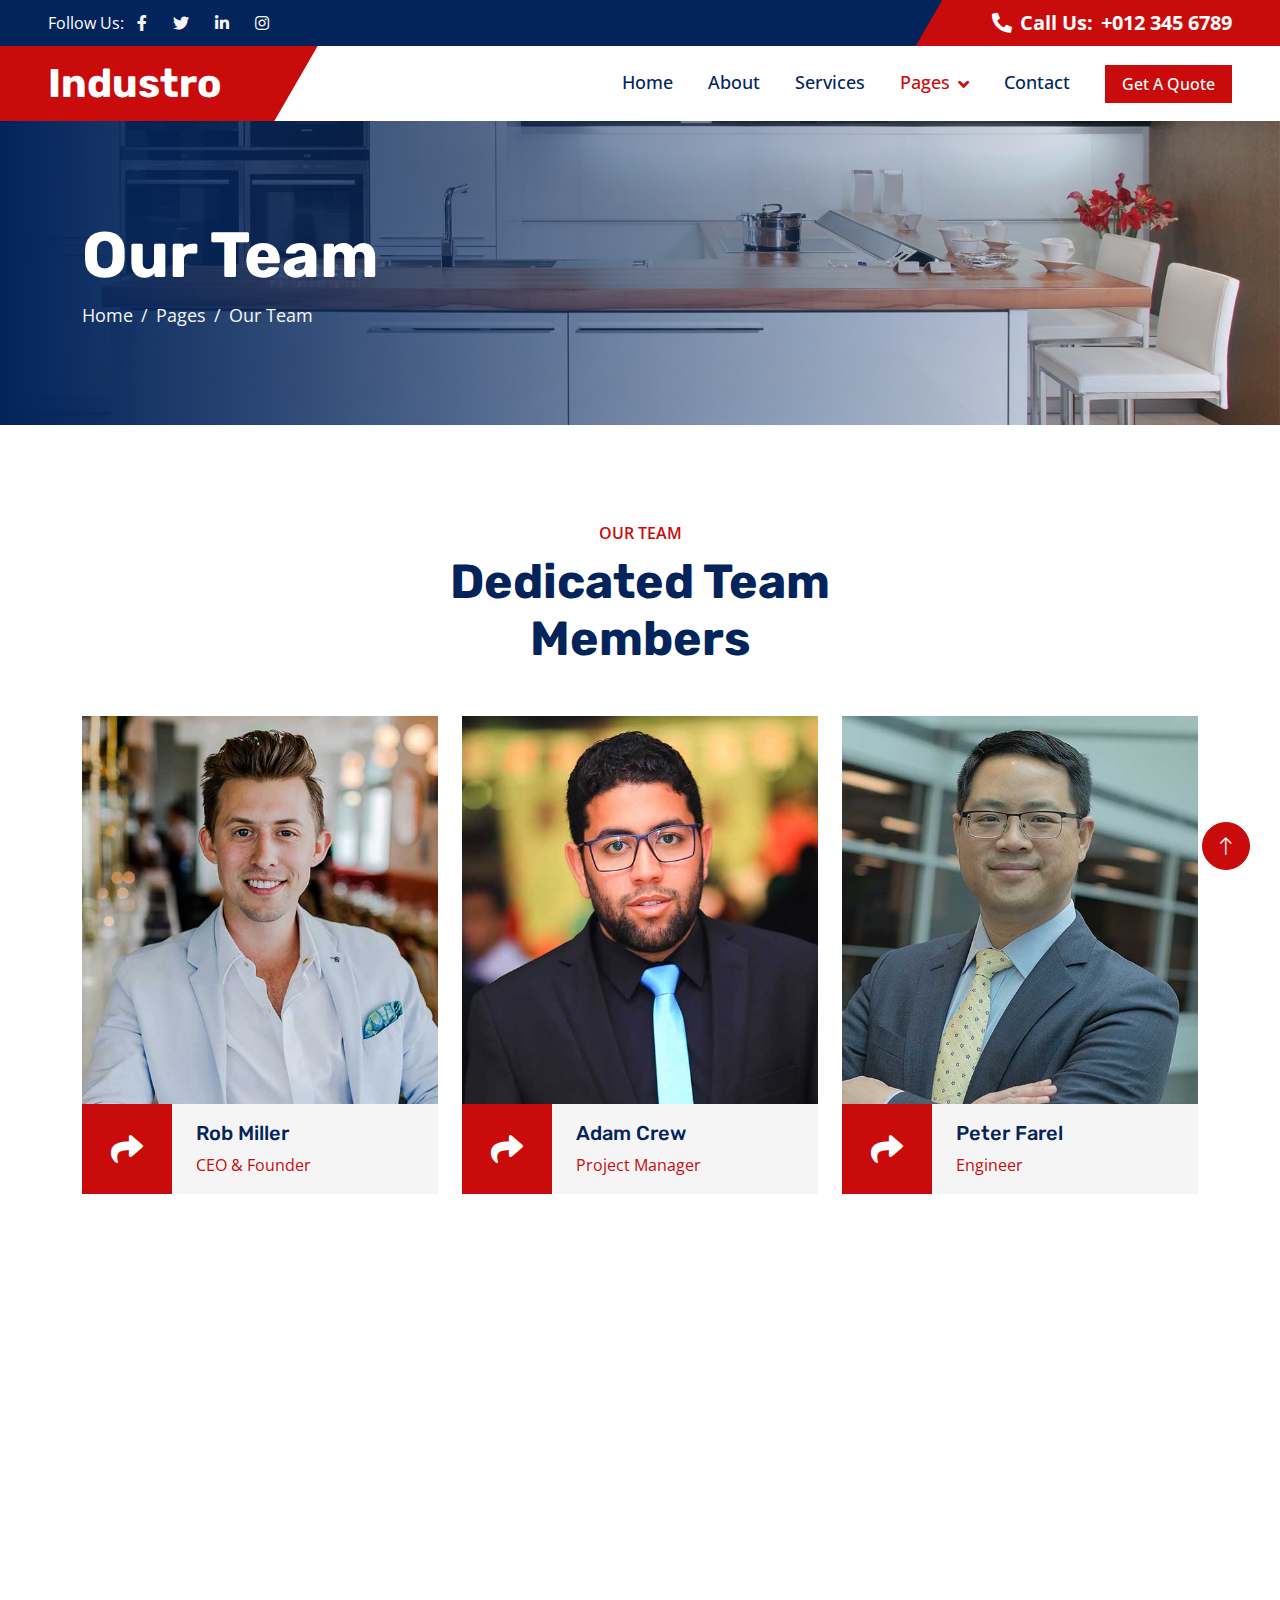
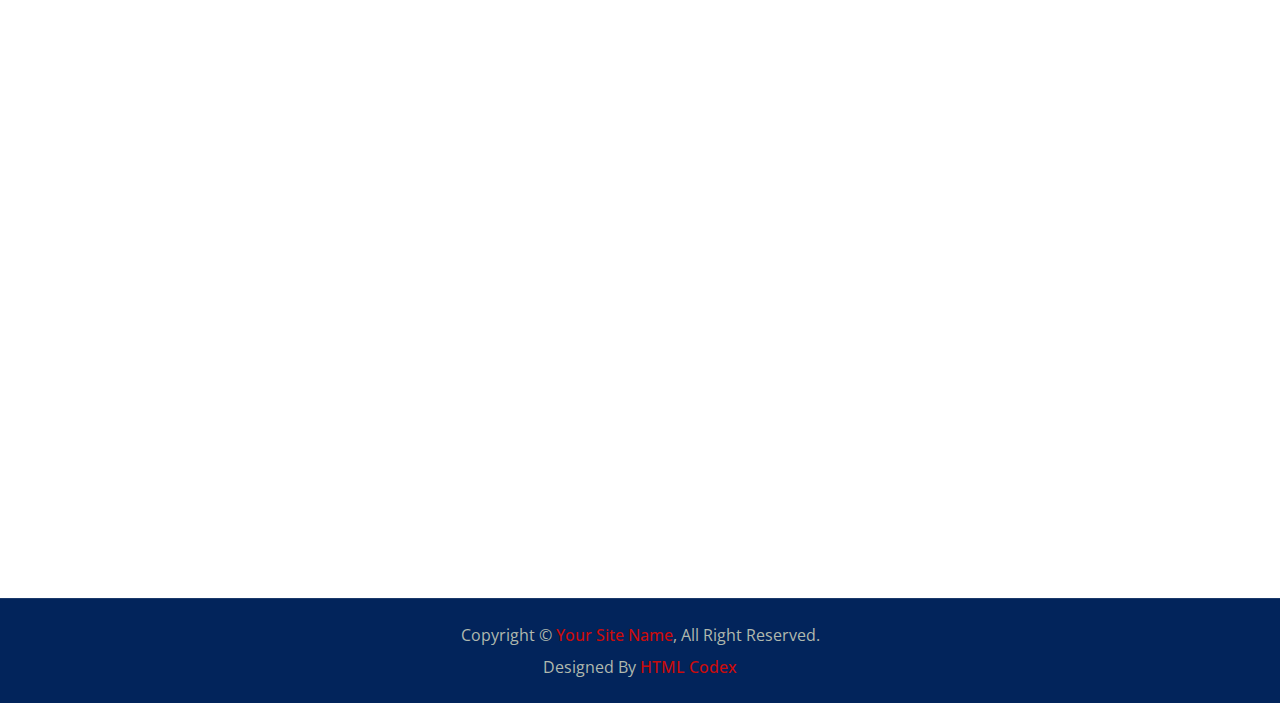
<file: team.html>
<!DOCTYPE html>
<html lang="en">

<head>
    <meta charset="utf-8">
    <title>Industro - Industrial HTML Template</title>
    <meta content="width=device-width, initial-scale=1.0" name="viewport">
    <meta content="" name="keywords">
    <meta content="" name="description">

    <!-- Favicon -->
    <link href="img/favicon.ico" rel="icon">

    <!-- Google Web Fonts -->
    <link rel="preconnect" href="https://fonts.googleapis.com">
    <link rel="preconnect" href="https://fonts.gstatic.com" crossorigin>
    <link href="https://fonts.googleapis.com/css2?family=Open+Sans:wght@400;500;600&family=Rubik:wght@500;600;700&display=swap" rel="stylesheet">

    <!-- Icon Font Stylesheet -->
    <link href="https://cdnjs.cloudflare.com/ajax/libs/font-awesome/5.10.0/css/all.min.css" rel="stylesheet">
    <link href="https://cdn.jsdelivr.net/npm/bootstrap-icons@1.4.1/font/bootstrap-icons.css" rel="stylesheet">

    <!-- Libraries Stylesheet -->
    <link href="lib/animate/animate.min.css" rel="stylesheet">
    <link href="lib/owlcarousel/assets/owl.carousel.min.css" rel="stylesheet">

    <!-- Customized Bootstrap Stylesheet -->
    <link href="css/bootstrap.min.css" rel="stylesheet">

    <!-- Template Stylesheet -->
    <link href="css/style.css" rel="stylesheet">
</head>

<body>
    <!-- Spinner Start -->
    <div id="spinner" class="show bg-white position-fixed translate-middle w-100 vh-100 top-50 start-50 d-flex align-items-center justify-content-center">
        <div class="spinner-border text-primary" role="status" style="width: 3rem; height: 3rem;"></div>
    </div>
    <!-- Spinner End -->


    <!-- Topbar Start -->
    <div class="container-fluid bg-dark px-0">
        <div class="row g-0 d-none d-lg-flex">
            <div class="col-lg-6 ps-5 text-start">
                <div class="h-100 d-inline-flex align-items-center text-white">
                    <span>Follow Us:</span>
                    <a class="btn btn-link text-light" href=""><i class="fab fa-facebook-f"></i></a>
                    <a class="btn btn-link text-light" href=""><i class="fab fa-twitter"></i></a>
                    <a class="btn btn-link text-light" href=""><i class="fab fa-linkedin-in"></i></a>
                    <a class="btn btn-link text-light" href=""><i class="fab fa-instagram"></i></a>
                </div>
            </div>
            <div class="col-lg-6 text-end">
                <div class="h-100 topbar-right d-inline-flex align-items-center text-white py-2 px-5">
                    <span class="fs-5 fw-bold me-2"><i class="fa fa-phone-alt me-2"></i>Call Us:</span>
                    <span class="fs-5 fw-bold">+012 345 6789</span>
                </div>
            </div>
        </div>
    </div>
    <!-- Topbar End -->


    <!-- Navbar Start -->
    <nav class="navbar navbar-expand-lg bg-white navbar-light sticky-top py-0 pe-5">
        <a href="index.html" class="navbar-brand ps-5 me-0">
            <h1 class="text-white m-0">Industro</h1>
        </a>
        <button type="button" class="navbar-toggler me-0" data-bs-toggle="collapse" data-bs-target="#navbarCollapse">
            <span class="navbar-toggler-icon"></span>
        </button>
        <div class="collapse navbar-collapse" id="navbarCollapse">
            <div class="navbar-nav ms-auto p-4 p-lg-0">
                <a href="index.html" class="nav-item nav-link">Home</a>
                <a href="about.html" class="nav-item nav-link">About</a>
                <a href="service.html" class="nav-item nav-link">Services</a>
                <div class="nav-item dropdown">
                    <a href="#" class="nav-link dropdown-toggle active" data-bs-toggle="dropdown">Pages</a>
                    <div class="dropdown-menu bg-light m-0">
                        <a href="project.html" class="dropdown-item">Projects</a>
                        <a href="feature.html" class="dropdown-item">Features</a>
                        <a href="team.html" class="dropdown-item active">Our Team</a>
                        <a href="testimonial.html" class="dropdown-item">Testimonial</a>
                        <a href="404.html" class="dropdown-item">404 Page</a>
                    </div>
                </div>
                <a href="contact.html" class="nav-item nav-link">Contact</a>
            </div>
            <a href="" class="btn btn-primary px-3 d-none d-lg-block">Get A Quote</a>
        </div>
    </nav>
    <!-- Navbar End -->


    <!-- Page Header Start -->
    <div class="container-fluid page-header py-5 mb-5 wow fadeIn" data-wow-delay="0.1s">
        <div class="container py-5">
            <h1 class="display-3 text-white animated slideInRight">Our Team</h1>
            <nav aria-label="breadcrumb">
                <ol class="breadcrumb animated slideInRight mb-0">
                    <li class="breadcrumb-item"><a href="#">Home</a></li>
                    <li class="breadcrumb-item"><a href="#">Pages</a></li>
                    <li class="breadcrumb-item active" aria-current="page">Our Team</li>
                </ol>
            </nav>
        </div>
    </div>
    <!-- Page Header End -->


    <!-- Team Start -->
    <div class="container-xxl py-5">
        <div class="container">
            <div class="text-center mx-auto wow fadeInUp" data-wow-delay="0.1s" style="max-width: 600px;">
                <p class="fw-medium text-uppercase text-primary mb-2">Our Team</p>
                <h1 class="display-5 mb-5">Dedicated Team Members</h1>
            </div>
            <div class="row g-4">
                <div class="col-lg-4 col-md-6 wow fadeInUp" data-wow-delay="0.1s">
                    <div class="team-item">
                        <img class="img-fluid" src="img/team-1.jpg" alt="">
                        <div class="d-flex">
                            <div class="flex-shrink-0 btn-square bg-primary" style="width: 90px; height: 90px;">
                                <i class="fa fa-2x fa-share text-white"></i>
                            </div>
                            <div class="position-relative overflow-hidden bg-light d-flex flex-column justify-content-center w-100 ps-4" style="height: 90px;">
                                <h5>Rob Miller</h5>
                                <span class="text-primary">CEO & Founder</span>
                                <div class="team-social">
                                    <a class="btn btn-square btn-dark rounded-circle mx-1" href=""><i class="fab fa-facebook-f"></i></a>
                                    <a class="btn btn-square btn-dark rounded-circle mx-1" href=""><i class="fab fa-twitter"></i></a>
                                    <a class="btn btn-square btn-dark rounded-circle mx-1" href=""><i class="fab fa-instagram"></i></a>
                                </div>                                                              
                            </div>
                        </div>
                    </div>
                </div>
                <div class="col-lg-4 col-md-6 wow fadeInUp" data-wow-delay="0.3s">
                    <div class="team-item">
                        <img class="img-fluid" src="img/team-2.jpg" alt="">
                        <div class="d-flex">
                            <div class="flex-shrink-0 btn-square bg-primary" style="width: 90px; height: 90px;">
                                <i class="fa fa-2x fa-share text-white"></i>
                            </div>
                            <div class="position-relative overflow-hidden bg-light d-flex flex-column justify-content-center w-100 ps-4" style="height: 90px;">
                                <h5>Adam Crew</h5>
                                <span class="text-primary">Project Manager</span>
                                <div class="team-social">
                                    <a class="btn btn-square btn-dark rounded-circle mx-1" href=""><i class="fab fa-facebook-f"></i></a>
                                    <a class="btn btn-square btn-dark rounded-circle mx-1" href=""><i class="fab fa-twitter"></i></a>
                                    <a class="btn btn-square btn-dark rounded-circle mx-1" href=""><i class="fab fa-instagram"></i></a>
                                </div>
                            </div>
                        </div>
                    </div>
                </div>
                <div class="col-lg-4 col-md-6 wow fadeInUp" data-wow-delay="0.5s">
                    <div class="team-item">
                        <img class="img-fluid" src="img/team-3.jpg" alt="">
                        <div class="d-flex">
                            <div class="flex-shrink-0 btn-square bg-primary" style="width: 90px; height: 90px;">
                                <i class="fa fa-2x fa-share text-white"></i>
                            </div>
                            <div class="position-relative overflow-hidden bg-light d-flex flex-column justify-content-center w-100 ps-4" style="height: 90px;">
                                <h5>Peter Farel</h5>
                                <span class="text-primary">Engineer</span>
                                <div class="team-social">
                                    <a class="btn btn-square btn-dark rounded-circle mx-1" href=""><i class="fab fa-facebook-f"></i></a>
                                    <a class="btn btn-square btn-dark rounded-circle mx-1" href=""><i class="fab fa-twitter"></i></a>
                                    <a class="btn btn-square btn-dark rounded-circle mx-1" href=""><i class="fab fa-instagram"></i></a>
                                </div>
                            </div>
                        </div>
                    </div>
                </div>
                <div class="col-lg-4 col-md-6 wow fadeInUp" data-wow-delay="0.1s">
                    <div class="team-item">
                        <img class="img-fluid" src="img/team-1.jpg" alt="">
                        <div class="d-flex">
                            <div class="flex-shrink-0 btn-square bg-primary" style="width: 90px; height: 90px;">
                                <i class="fa fa-2x fa-share text-white"></i>
                            </div>
                            <div class="position-relative overflow-hidden bg-light d-flex flex-column justify-content-center w-100 ps-4" style="height: 90px;">
                                <h5>Rob Miller</h5>
                                <span class="text-primary">CEO & Founder</span>
                                <div class="team-social">
                                    <a class="btn btn-square btn-dark rounded-circle mx-1" href=""><i class="fab fa-facebook-f"></i></a>
                                    <a class="btn btn-square btn-dark rounded-circle mx-1" href=""><i class="fab fa-twitter"></i></a>
                                    <a class="btn btn-square btn-dark rounded-circle mx-1" href=""><i class="fab fa-instagram"></i></a>
                                </div>                                                              
                            </div>
                        </div>
                    </div>
                </div>
                <div class="col-lg-4 col-md-6 wow fadeInUp" data-wow-delay="0.3s">
                    <div class="team-item">
                        <img class="img-fluid" src="img/team-2.jpg" alt="">
                        <div class="d-flex">
                            <div class="flex-shrink-0 btn-square bg-primary" style="width: 90px; height: 90px;">
                                <i class="fa fa-2x fa-share text-white"></i>
                            </div>
                            <div class="position-relative overflow-hidden bg-light d-flex flex-column justify-content-center w-100 ps-4" style="height: 90px;">
                                <h5>Adam Crew</h5>
                                <span class="text-primary">Project Manager</span>
                                <div class="team-social">
                                    <a class="btn btn-square btn-dark rounded-circle mx-1" href=""><i class="fab fa-facebook-f"></i></a>
                                    <a class="btn btn-square btn-dark rounded-circle mx-1" href=""><i class="fab fa-twitter"></i></a>
                                    <a class="btn btn-square btn-dark rounded-circle mx-1" href=""><i class="fab fa-instagram"></i></a>
                                </div>
                            </div>
                        </div>
                    </div>
                </div>
                <div class="col-lg-4 col-md-6 wow fadeInUp" data-wow-delay="0.5s">
                    <div class="team-item">
                        <img class="img-fluid" src="img/team-3.jpg" alt="">
                        <div class="d-flex">
                            <div class="flex-shrink-0 btn-square bg-primary" style="width: 90px; height: 90px;">
                                <i class="fa fa-2x fa-share text-white"></i>
                            </div>
                            <div class="position-relative overflow-hidden bg-light d-flex flex-column justify-content-center w-100 ps-4" style="height: 90px;">
                                <h5>Peter Farel</h5>
                                <span class="text-primary">Engineer</span>
                                <div class="team-social">
                                    <a class="btn btn-square btn-dark rounded-circle mx-1" href=""><i class="fab fa-facebook-f"></i></a>
                                    <a class="btn btn-square btn-dark rounded-circle mx-1" href=""><i class="fab fa-twitter"></i></a>
                                    <a class="btn btn-square btn-dark rounded-circle mx-1" href=""><i class="fab fa-instagram"></i></a>
                                </div>
                            </div>
                        </div>
                    </div>
                </div>
            </div>
        </div>
    </div>
    <!-- Team End -->
        

    <!-- Footer Start -->
    <div class="container-fluid bg-dark footer mt-5 py-5 wow fadeIn" data-wow-delay="0.1s">
        <div class="container py-5">
            <div class="row g-5">
                <div class="col-lg-3 col-md-6">
                    <h5 class="text-white mb-4">Our Office</h5>
                    <p class="mb-2"><i class="fa fa-map-marker-alt me-3"></i>123 Street, New York, USA</p>
                    <p class="mb-2"><i class="fa fa-phone-alt me-3"></i>+012 345 67890</p>
                    <p class="mb-2"><i class="fa fa-envelope me-3"></i>info@example.com</p>
                    <div class="d-flex pt-3">
                        <a class="btn btn-square btn-primary rounded-circle me-2" href=""><i class="fab fa-twitter"></i></a>
                        <a class="btn btn-square btn-primary rounded-circle me-2" href=""><i class="fab fa-facebook-f"></i></a>
                        <a class="btn btn-square btn-primary rounded-circle me-2" href=""><i class="fab fa-youtube"></i></a>
                        <a class="btn btn-square btn-primary rounded-circle me-2" href=""><i class="fab fa-linkedin-in"></i></a>
                    </div>
                </div>
                <div class="col-lg-3 col-md-6">
                    <h5 class="text-white mb-4">Quick Links</h5>
                    <a class="btn btn-link" href="">About Us</a>
                    <a class="btn btn-link" href="">Contact Us</a>
                    <a class="btn btn-link" href="">Our Services</a>
                    <a class="btn btn-link" href="">Terms & Condition</a>
                    <a class="btn btn-link" href="">Support</a>
                </div>
                <div class="col-lg-3 col-md-6">
                    <h5 class="text-white mb-4">Business Hours</h5>
                    <p class="mb-1">Monday - Friday</p>
                    <h6 class="text-light">09:00 am - 07:00 pm</h6>
                    <p class="mb-1">Saturday</p>
                    <h6 class="text-light">09:00 am - 12:00 pm</h6>
                    <p class="mb-1">Sunday</p>
                    <h6 class="text-light">Closed</h6>
                </div>
                <div class="col-lg-3 col-md-6">
                    <h5 class="text-white mb-4">Newsletter</h5>
                    <p>Dolor amet sit justo amet elitr clita ipsum elitr est.</p>
                    <div class="position-relative w-100">
                        <input class="form-control bg-transparent w-100 py-3 ps-4 pe-5" type="text" placeholder="Your email">
                        <button type="button" class="btn btn-primary py-2 position-absolute top-0 end-0 mt-2 me-2">SignUp</button>
                    </div>
                </div>
            </div>
        </div>
    </div>
    <!-- Footer End -->


    <!-- Copyright Start -->
    <div class="container-fluid copyright bg-dark py-4">
        <div class="container text-center">
            <p class="mb-2">Copyright &copy; <a class="fw-semi-bold" href="#">Your Site Name</a>, All Right Reserved.</p>
            <!--/*** This template is free as long as you keep the footer author’s credit link/attribution link/backlink. If you'd like to use the template without the footer author’s credit link/attribution link/backlink, you can purchase the Credit Removal License from "https://htmlcodex.com/credit-removal". Thank you for your support. ***/-->
            <p class="mb-0">Designed By <a class="fw-semi-bold" href="https://htmlcodex.com">HTML Codex</a></p>
        </div>
    </div>
    <!-- Copyright End -->


    <!-- Back to Top -->
    <a href="#" class="btn btn-lg btn-primary btn-lg-square rounded-circle back-to-top"><i class="bi bi-arrow-up"></i></a>


    <!-- JavaScript Libraries -->
    <script src="https://code.jquery.com/jquery-3.4.1.min.js"></script>
    <script src="https://cdn.jsdelivr.net/npm/bootstrap@5.0.0/dist/js/bootstrap.bundle.min.js"></script>
    <script src="lib/wow/wow.min.js"></script>
    <script src="lib/easing/easing.min.js"></script>
    <script src="lib/waypoints/waypoints.min.js"></script>
    <script src="lib/owlcarousel/owl.carousel.min.js"></script>
    <script src="lib/counterup/counterup.min.js"></script>

    <!-- Template Javascript -->
    <script src="js/main.js"></script>
</body>

</html>
</file>
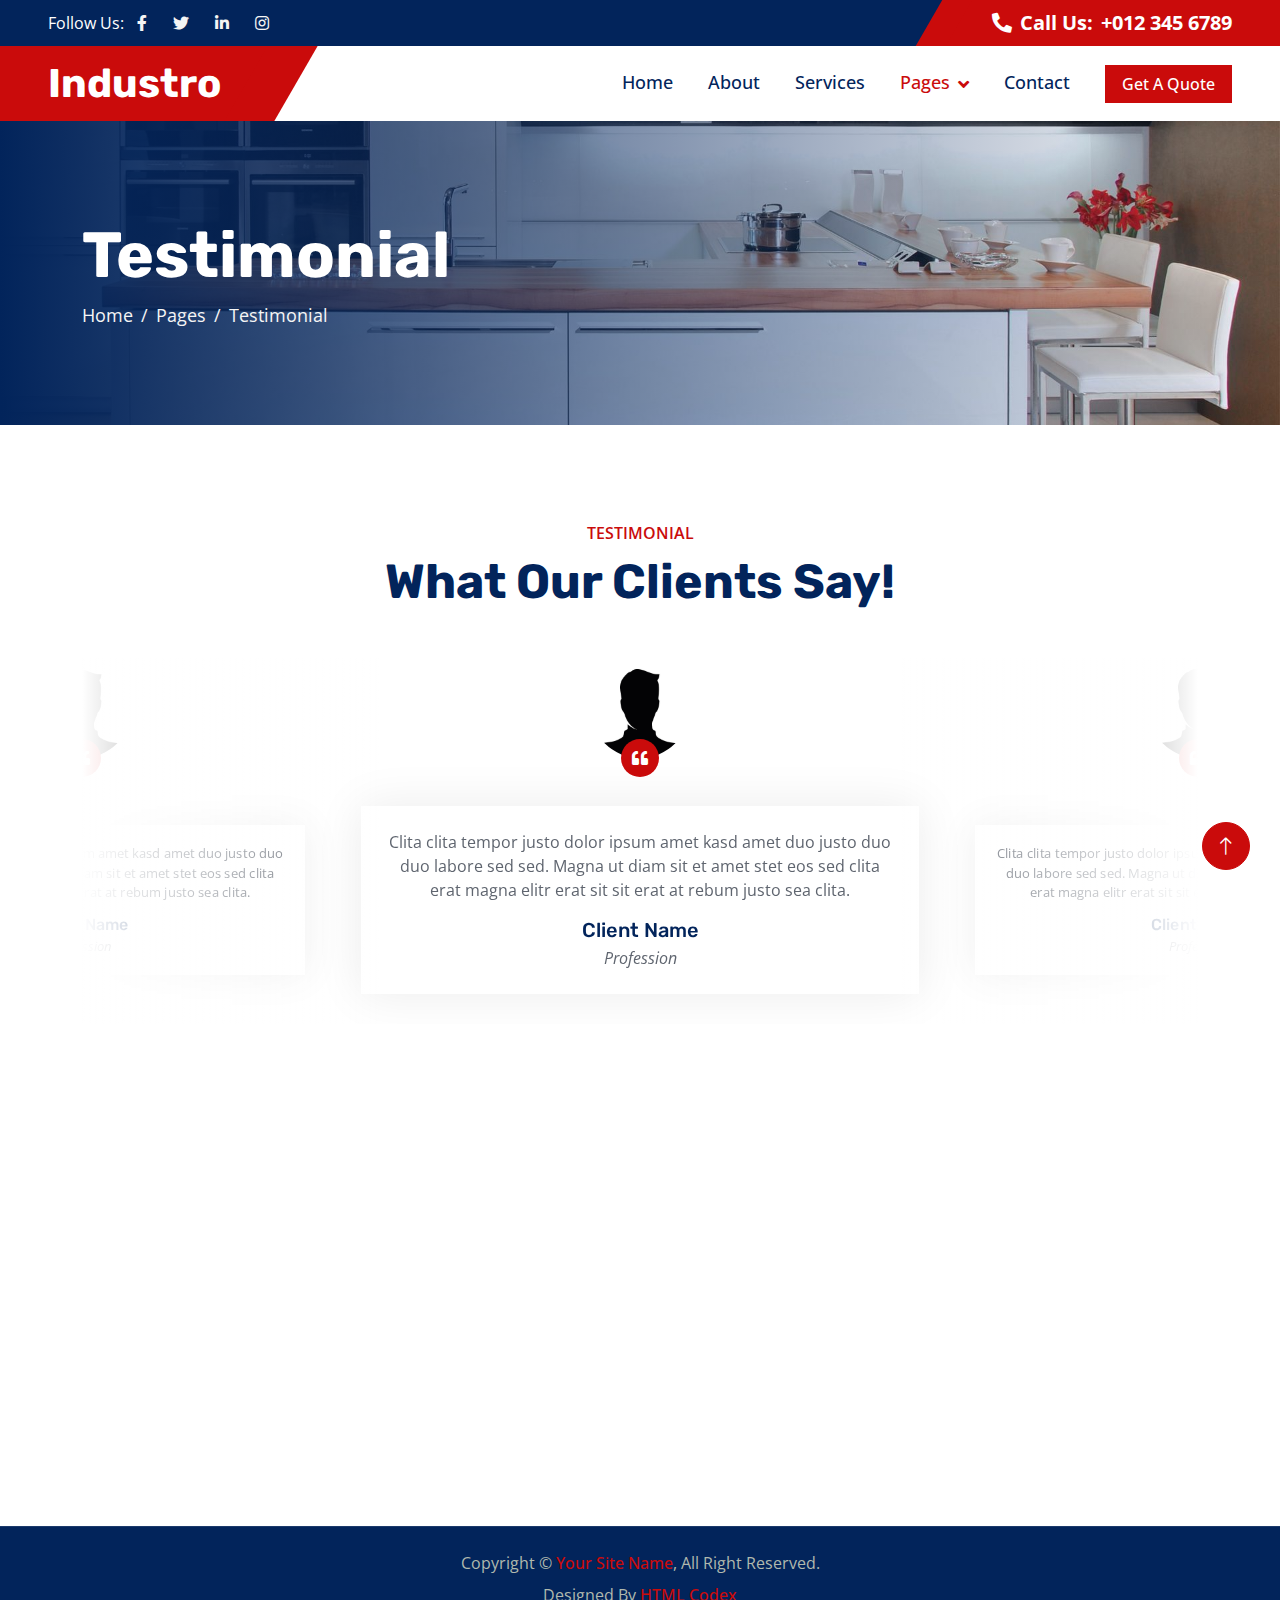
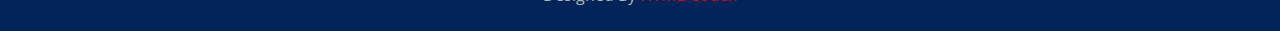
<file: testimonial.html>
<!DOCTYPE html>
<html lang="en">

<head>
    <meta charset="utf-8">
    <title>Industro - Industrial HTML Template</title>
    <meta content="width=device-width, initial-scale=1.0" name="viewport">
    <meta content="" name="keywords">
    <meta content="" name="description">

    <!-- Favicon -->
    <link href="img/favicon.ico" rel="icon">

    <!-- Google Web Fonts -->
    <link rel="preconnect" href="https://fonts.googleapis.com">
    <link rel="preconnect" href="https://fonts.gstatic.com" crossorigin>
    <link href="https://fonts.googleapis.com/css2?family=Open+Sans:wght@400;500;600&family=Rubik:wght@500;600;700&display=swap" rel="stylesheet">

    <!-- Icon Font Stylesheet -->
    <link href="https://cdnjs.cloudflare.com/ajax/libs/font-awesome/5.10.0/css/all.min.css" rel="stylesheet">
    <link href="https://cdn.jsdelivr.net/npm/bootstrap-icons@1.4.1/font/bootstrap-icons.css" rel="stylesheet">

    <!-- Libraries Stylesheet -->
    <link href="lib/animate/animate.min.css" rel="stylesheet">
    <link href="lib/owlcarousel/assets/owl.carousel.min.css" rel="stylesheet">

    <!-- Customized Bootstrap Stylesheet -->
    <link href="css/bootstrap.min.css" rel="stylesheet">

    <!-- Template Stylesheet -->
    <link href="css/style.css" rel="stylesheet">
</head>

<body>
    <!-- Spinner Start -->
    <div id="spinner" class="show bg-white position-fixed translate-middle w-100 vh-100 top-50 start-50 d-flex align-items-center justify-content-center">
        <div class="spinner-border text-primary" role="status" style="width: 3rem; height: 3rem;"></div>
    </div>
    <!-- Spinner End -->


    <!-- Topbar Start -->
    <div class="container-fluid bg-dark px-0">
        <div class="row g-0 d-none d-lg-flex">
            <div class="col-lg-6 ps-5 text-start">
                <div class="h-100 d-inline-flex align-items-center text-white">
                    <span>Follow Us:</span>
                    <a class="btn btn-link text-light" href=""><i class="fab fa-facebook-f"></i></a>
                    <a class="btn btn-link text-light" href=""><i class="fab fa-twitter"></i></a>
                    <a class="btn btn-link text-light" href=""><i class="fab fa-linkedin-in"></i></a>
                    <a class="btn btn-link text-light" href=""><i class="fab fa-instagram"></i></a>
                </div>
            </div>
            <div class="col-lg-6 text-end">
                <div class="h-100 topbar-right d-inline-flex align-items-center text-white py-2 px-5">
                    <span class="fs-5 fw-bold me-2"><i class="fa fa-phone-alt me-2"></i>Call Us:</span>
                    <span class="fs-5 fw-bold">+012 345 6789</span>
                </div>
            </div>
        </div>
    </div>
    <!-- Topbar End -->


    <!-- Navbar Start -->
    <nav class="navbar navbar-expand-lg bg-white navbar-light sticky-top py-0 pe-5">
        <a href="index.html" class="navbar-brand ps-5 me-0">
            <h1 class="text-white m-0">Industro</h1>
        </a>
        <button type="button" class="navbar-toggler me-0" data-bs-toggle="collapse" data-bs-target="#navbarCollapse">
            <span class="navbar-toggler-icon"></span>
        </button>
        <div class="collapse navbar-collapse" id="navbarCollapse">
            <div class="navbar-nav ms-auto p-4 p-lg-0">
                <a href="index.html" class="nav-item nav-link">Home</a>
                <a href="about.html" class="nav-item nav-link">About</a>
                <a href="service.html" class="nav-item nav-link">Services</a>
                <div class="nav-item dropdown">
                    <a href="#" class="nav-link dropdown-toggle active" data-bs-toggle="dropdown">Pages</a>
                    <div class="dropdown-menu bg-light m-0">
                        <a href="project.html" class="dropdown-item">Projects</a>
                        <a href="feature.html" class="dropdown-item">Features</a>
                        <a href="team.html" class="dropdown-item">Our Team</a>
                        <a href="testimonial.html" class="dropdown-item active">Testimonial</a>
                        <a href="404.html" class="dropdown-item">404 Page</a>
                    </div>
                </div>
                <a href="contact.html" class="nav-item nav-link">Contact</a>
            </div>
            <a href="" class="btn btn-primary px-3 d-none d-lg-block">Get A Quote</a>
        </div>
    </nav>
    <!-- Navbar End -->


    <!-- Page Header Start -->
    <div class="container-fluid page-header py-5 mb-5 wow fadeIn" data-wow-delay="0.1s">
        <div class="container py-5">
            <h1 class="display-3 text-white animated slideInRight">Testimonial</h1>
            <nav aria-label="breadcrumb">
                <ol class="breadcrumb animated slideInRight mb-0">
                    <li class="breadcrumb-item"><a href="#">Home</a></li>
                    <li class="breadcrumb-item"><a href="#">Pages</a></li>
                    <li class="breadcrumb-item active" aria-current="page">Testimonial</li>
                </ol>
            </nav>
        </div>
    </div>
    <!-- Page Header End -->


    <!-- Testimonial Start -->
    <div class="container-xxl py-5">
        <div class="container">
            <div class="text-center mx-auto wow fadeInUp" data-wow-delay="0.1s" style="max-width: 600px;">
                <p class="fw-medium text-uppercase text-primary mb-2">Testimonial</p>
                <h1 class="display-5 mb-5">What Our Clients Say!</h1>
            </div>
            <div class="owl-carousel testimonial-carousel wow fadeInUp" data-wow-delay="0.1s">
                <div class="testimonial-item text-center">
                    <div class="testimonial-img position-relative">
                        <img class="img-fluid rounded-circle mx-auto mb-5" src="img/testimonial-1.jpg">
                        <div class="btn-square bg-primary rounded-circle">
                            <i class="fa fa-quote-left text-white"></i>
                        </div>
                    </div>
                    <div class="testimonial-text text-center rounded p-4">
                        <p>Clita clita tempor justo dolor ipsum amet kasd amet duo justo duo duo labore sed sed. Magna ut diam sit et amet stet eos sed clita erat magna elitr erat sit sit erat at rebum justo sea clita.</p>
                        <h5 class="mb-1">Client Name</h5>
                        <span class="fst-italic">Profession</span>
                    </div>
                </div>
                <div class="testimonial-item text-center">
                    <div class="testimonial-img position-relative">
                        <img class="img-fluid rounded-circle mx-auto mb-5" src="img/testimonial-2.jpg">
                        <div class="btn-square bg-primary rounded-circle">
                            <i class="fa fa-quote-left text-white"></i>
                        </div>
                    </div>
                    <div class="testimonial-text text-center rounded p-4">
                        <p>Clita clita tempor justo dolor ipsum amet kasd amet duo justo duo duo labore sed sed. Magna ut diam sit et amet stet eos sed clita erat magna elitr erat sit sit erat at rebum justo sea clita.</p>
                        <h5 class="mb-1">Client Name</h5>
                        <span class="fst-italic">Profession</span>
                    </div>
                </div>
                <div class="testimonial-item text-center">
                    <div class="testimonial-img position-relative">
                        <img class="img-fluid rounded-circle mx-auto mb-5" src="img/testimonial-3.jpg">
                        <div class="btn-square bg-primary rounded-circle">
                            <i class="fa fa-quote-left text-white"></i>
                        </div>
                    </div>
                    <div class="testimonial-text text-center rounded p-4">
                        <p>Clita clita tempor justo dolor ipsum amet kasd amet duo justo duo duo labore sed sed. Magna ut diam sit et amet stet eos sed clita erat magna elitr erat sit sit erat at rebum justo sea clita.</p>
                        <h5 class="mb-1">Client Name</h5>
                        <span class="fst-italic">Profession</span>
                    </div>
                </div>
            </div>
        </div>
    </div>
    <!-- Testimonial End -->
        

    <!-- Footer Start -->
    <div class="container-fluid bg-dark footer mt-5 py-5 wow fadeIn" data-wow-delay="0.1s">
        <div class="container py-5">
            <div class="row g-5">
                <div class="col-lg-3 col-md-6">
                    <h5 class="text-white mb-4">Our Office</h5>
                    <p class="mb-2"><i class="fa fa-map-marker-alt me-3"></i>123 Street, New York, USA</p>
                    <p class="mb-2"><i class="fa fa-phone-alt me-3"></i>+012 345 67890</p>
                    <p class="mb-2"><i class="fa fa-envelope me-3"></i>info@example.com</p>
                    <div class="d-flex pt-3">
                        <a class="btn btn-square btn-primary rounded-circle me-2" href=""><i class="fab fa-twitter"></i></a>
                        <a class="btn btn-square btn-primary rounded-circle me-2" href=""><i class="fab fa-facebook-f"></i></a>
                        <a class="btn btn-square btn-primary rounded-circle me-2" href=""><i class="fab fa-youtube"></i></a>
                        <a class="btn btn-square btn-primary rounded-circle me-2" href=""><i class="fab fa-linkedin-in"></i></a>
                    </div>
                </div>
                <div class="col-lg-3 col-md-6">
                    <h5 class="text-white mb-4">Quick Links</h5>
                    <a class="btn btn-link" href="">About Us</a>
                    <a class="btn btn-link" href="">Contact Us</a>
                    <a class="btn btn-link" href="">Our Services</a>
                    <a class="btn btn-link" href="">Terms & Condition</a>
                    <a class="btn btn-link" href="">Support</a>
                </div>
                <div class="col-lg-3 col-md-6">
                    <h5 class="text-white mb-4">Business Hours</h5>
                    <p class="mb-1">Monday - Friday</p>
                    <h6 class="text-light">09:00 am - 07:00 pm</h6>
                    <p class="mb-1">Saturday</p>
                    <h6 class="text-light">09:00 am - 12:00 pm</h6>
                    <p class="mb-1">Sunday</p>
                    <h6 class="text-light">Closed</h6>
                </div>
                <div class="col-lg-3 col-md-6">
                    <h5 class="text-white mb-4">Newsletter</h5>
                    <p>Dolor amet sit justo amet elitr clita ipsum elitr est.</p>
                    <div class="position-relative w-100">
                        <input class="form-control bg-transparent w-100 py-3 ps-4 pe-5" type="text" placeholder="Your email">
                        <button type="button" class="btn btn-primary py-2 position-absolute top-0 end-0 mt-2 me-2">SignUp</button>
                    </div>
                </div>
            </div>
        </div>
    </div>
    <!-- Footer End -->


    <!-- Copyright Start -->
    <div class="container-fluid copyright bg-dark py-4">
        <div class="container text-center">
            <p class="mb-2">Copyright &copy; <a class="fw-semi-bold" href="#">Your Site Name</a>, All Right Reserved.</p>
            <!--/*** This template is free as long as you keep the footer author’s credit link/attribution link/backlink. If you'd like to use the template without the footer author’s credit link/attribution link/backlink, you can purchase the Credit Removal License from "https://htmlcodex.com/credit-removal". Thank you for your support. ***/-->
            <p class="mb-0">Designed By <a class="fw-semi-bold" href="https://htmlcodex.com">HTML Codex</a></p>
        </div>
    </div>
    <!-- Copyright End -->


    <!-- Back to Top -->
    <a href="#" class="btn btn-lg btn-primary btn-lg-square rounded-circle back-to-top"><i class="bi bi-arrow-up"></i></a>


    <!-- JavaScript Libraries -->
    <script src="https://code.jquery.com/jquery-3.4.1.min.js"></script>
    <script src="https://cdn.jsdelivr.net/npm/bootstrap@5.0.0/dist/js/bootstrap.bundle.min.js"></script>
    <script src="lib/wow/wow.min.js"></script>
    <script src="lib/easing/easing.min.js"></script>
    <script src="lib/waypoints/waypoints.min.js"></script>
    <script src="lib/owlcarousel/owl.carousel.min.js"></script>
    <script src="lib/counterup/counterup.min.js"></script>

    <!-- Template Javascript -->
    <script src="js/main.js"></script>
</body>

</html>
</file>
<file: css/style.css>
/********** Template CSS **********/
:root {
    --primary: #ca0b0b;
    --secondary: #5F656F;
    --light: #F5F5F5;
    --dark: #02245B;
}

.back-to-top {
    position: fixed;
    display: none;
    right: 30px;
    bottom: 30px;
    z-index: 99;
}

h1,
h2,
.h1,
.h2,
.fw-bold {
    font-weight: 700 !important;
}

h3,
h4,
.h3,
.h4,
.fw-medium {
    font-weight: 600 !important;
}

h5,
h6,
.h5,
.h6,
.fw-semi-bold {
    font-weight: 500 !important;
}


/*** Spinner ***/
#spinner {
    opacity: 0;
    visibility: hidden;
    transition: opacity .5s ease-out, visibility 0s linear .5s;
    z-index: 99999;
}

#spinner.show {
    transition: opacity .5s ease-out, visibility 0s linear 0s;
    visibility: visible;
    opacity: 1;
}


/*** Button ***/
.btn {
    transition: .5s;
    font-weight: 500;
}

.btn-primary,
.btn-outline-primary:hover {
    color: #FFFFFF;
}

.btn-square {
    width: 38px;
    height: 38px;
}

.btn-sm-square {
    width: 32px;
    height: 32px;
}

.btn-lg-square {
    width: 48px;
    height: 48px;
}

.btn-square,
.btn-sm-square,
.btn-lg-square {
    padding: 0;
    display: flex;
    align-items: center;
    justify-content: center;
    font-weight: normal;
}


.topbar-right {
    position: relative;
    background: var(--primary);
}

.topbar-right::before {
    position: absolute;
    content: "";
    width: 30px;
    height: 100%;
    top: 0;
    left: -15px;
    transform: skewX(-30deg);
    background-color: var(--primary);
}


/*** Navbar ***/
.navbar.sticky-top {
    top: -100px;
    transition: .5s;
}

.navbar .navbar-brand {
    position: relative;
    padding-right: 50px;
    height: 75px;
    display: flex;
    align-items: center;
    background: var(--primary);
}

.navbar .navbar-brand::after {
    position: absolute;
    content: "";
    width: 50px;
    height: 100%;
    top: 0;
    right: -25px;
    transform: skewX(-30deg);
    background-color: var(--primary);
}

.navbar .navbar-nav .nav-link {
    margin-right: 35px;
    padding: 20px 0;
    color: var(--dark);
    font-size: 18px;
    font-weight: 500;
    outline: none;
}

.navbar .navbar-nav .nav-link:hover,
.navbar .navbar-nav .nav-link.active {
    color: var(--primary);
}

.navbar .dropdown-toggle::after {
    border: none;
    content: "\f107";
    font-family: "Font Awesome 5 Free";
    font-weight: 900;
    vertical-align: middle;
    margin-left: 8px;
}

@media (max-width: 991.98px) {
    .navbar .navbar-nav .nav-link  {
        margin-right: 0;
        padding: 10px 0;
    }

    .navbar .navbar-nav {
        border-top: 1px solid #EEEEEE;
    }
}

@media (min-width: 992px) {
    .navbar .nav-item .dropdown-menu {
        display: block;
        border: none;
        margin-top: 0;
        top: 150%;
        opacity: 0;
        visibility: hidden;
        transition: .5s;
    }

    .navbar .nav-item:hover .dropdown-menu {
        top: 100%;
        visibility: visible;
        transition: .5s;
        opacity: 1;
    }
}


/*** Header ***/
.carousel-caption {
    top: 0;
    left: 0;
    right: 0;
    bottom: 0;
    display: flex;
    align-items: center;
    background: linear-gradient(to right, rgba(2, 36, 91, 1) 0%, rgba(2, 36, 91, 0) 100%);
    z-index: 1;
}

.carousel-control-prev,
.carousel-control-next {
    width: 15%;
}

.carousel-control-prev-icon,
.carousel-control-next-icon {
    width: 3.5rem;
    height: 3.5rem;
    background-color: var(--primary);
    border: 15px solid var(--primary);
    border-radius: 3.5rem;
}

@media (max-width: 768px) {
    #header-carousel .carousel-item {
        position: relative;
        min-height: 450px;
    }
    
    #header-carousel .carousel-item img {
        position: absolute;
        width: 100%;
        height: 100%;
        object-fit: cover;
    }
}

.page-header {
    background: linear-gradient(to right, rgba(2, 36, 91, 1) 0%, rgba(2, 36, 91, 0) 100%), url(../img/carousel-2.jpg) center center no-repeat;
    background-size: cover;
}

.page-header .breadcrumb-item+.breadcrumb-item::before {
    color: var(--light);
}

.page-header .breadcrumb-item,
.page-header .breadcrumb-item a {
    font-size: 18px;
    color: var(--light);
}


/*** Facts ***/
.facts {
    position: relative;
    margin: 6rem 0;
    background: var(--dark);
}

.facts .border {
    border-color: rgba(255, 255, 255, .1) !important;
}


/*** Features ***/
.btn-play {
    position: absolute;
    top: 50%;
    right: -30px;
    transform: translateY(-50%);
    display: block;
    box-sizing: content-box;
    width: 16px;
    height: 26px;
    border-radius: 100%;
    border: none;
    outline: none !important;
    padding: 18px 20px 20px 28px;
    background: var(--primary);
}

@media (max-width: 992px) {
    .btn-play {
        left: 50%;
        right: auto;
        transform: translate(-50%, -50%);
    }
}

.btn-play:before {
    content: "";
    position: absolute;
    z-index: 0;
    left: 50%;
    top: 50%;
    transform: translateX(-50%) translateY(-50%);
    display: block;
    width: 60px;
    height: 60px;
    background: var(--primary);
    border-radius: 100%;
    animation: pulse-border 1500ms ease-out infinite;
}

.btn-play:after {
    content: "";
    position: absolute;
    z-index: 1;
    left: 50%;
    top: 50%;
    transform: translateX(-50%) translateY(-50%);
    display: block;
    width: 60px;
    height: 60px;
    background: var(--primary);
    border-radius: 100%;
    transition: all 200ms;
}

.btn-play span {
    display: block;
    position: relative;
    z-index: 3;
    width: 0;
    height: 0;
    left: -1px;
    border-left: 16px solid #FFFFFF;
    border-top: 11px solid transparent;
    border-bottom: 11px solid transparent;
}

@keyframes pulse-border {
    0% {
        transform: translateX(-50%) translateY(-50%) translateZ(0) scale(1);
        opacity: 1;
    }

    100% {
        transform: translateX(-50%) translateY(-50%) translateZ(0) scale(2);
        opacity: 0;
    }
}

.modal-video .modal-dialog {
    position: relative;
    max-width: 800px;
    margin: 60px auto 0 auto;
}

.modal-video .modal-body {
    position: relative;
    padding: 0px;
}

.modal-video .close {
    position: absolute;
    width: 30px;
    height: 30px;
    right: 0px;
    top: -30px;
    z-index: 999;
    font-size: 30px;
    font-weight: normal;
    color: #FFFFFF;
    background: #000000;
    opacity: 1;
}


/*** Service ***/
.service-item {
    position: relative;
    margin: 65px 0 25px 0;
    box-shadow: 0 0 45px rgba(0, 0, 0, .07);
}

.service-item .service-img {
    position: absolute;
    padding: 12px;
    width: 130px;
    height: 130px;
    top: -65px;
    left: 50%;
    transform: translateX(-50%);
    background: #FFFFFF;
    box-shadow: 0 0 45px rgba(0, 0, 0, .09);
    z-index: 2;
}

.service-item .service-detail {
    position: absolute;
    width: 100%;
    height: 100%;
    top: 0;
    left: 0;
    overflow: hidden;
    z-index: 1;
}

.service-item .service-title {
    position: absolute;
    padding: 65px 30px 25px 30px;
    width: 100%;
    height: 100%;
    top: 0;
    left: 0;
    display: flex;
    flex-direction: column;
    align-items: center;
    justify-content: center;
    text-align: center;
    background: #FFFFFF;
    transition: .5s;
}

.service-item:hover .service-title {
    top: -100%;
}

.service-item .service-text {
    position: absolute;
    overflow: hidden;
    padding: 65px 30px 25px 30px;
    width: 100%;
    height: 100%;
    top: 100%;
    left: 0;
    display: flex;
    align-items: center;
    text-align: center;
    background: rgba(2, 36, 91, .7);
    transition: .5s;
}

.service-item:hover .service-text {
    top: 0;
}

.service-item .service-text::before {
    position: absolute;
    content: "";
    width: 100%;
    height: 100px;
    top: -100%;
    left: 0;
    transform: skewY(-12deg);
    background: #FFFFFF;
    transition: .5s;
}

.service-item:hover .service-text::before {
    top: -55px;
}

.service-item .btn {
    position: absolute;
    width: 130px;
    height: 50px;
    left: 50%;
    bottom: -25px;
    transform: translateX(-50%);
    display: flex;
    align-items: center;
    justify-content: center;
    color: var(--secondary);
    background: #FFFFFF;
    border: none;
    box-shadow: 0 0 45px rgba(0, 0, 0, .09);
    z-index: 2;
}

.service-item .btn:hover {
    color: #FFFFFF;
    background: var(--primary);
}


/*** Project ***/
.project-carousel {
    position: relative;
    background: var(--dark);
}


.project-item {
    display: block;
    width: 100%;
     position: relative;
    display: block;
}

.project-item img {
    width: 100%;
    height: 250px; /* Adjust this value to the desired height */
    object-fit: cover; /* Ensures images maintain aspect ratio without distortion */
  transition: .5s;

}



.project-item:hover img,
.project-carousel .owl-item.center img {
    margin-top: -60px;
}

.project-item .project-title {
    position: absolute;
    padding: 0 15px;
    width: 100%;
    height: 80px;
    bottom: -110px;
    left: 0;
    display: flex;
    align-items: center;
    justify-content: center;
    text-align: center;
    background: var(--dark);
    transition: .5s;
}

.project-item:hover .project-title,
.project-carousel .owl-item.center .project-title  {
    bottom: -60px;
}

.project-item .project-title::before {
    position: absolute;
    content: "";
    width: 100%;
    height: 30px;
    top: -15px;
    left: 0;
    transform: skewY(-5deg);
    background: var(--dark);
    transition: .5s;
}

.project-carousel .owl-nav {
    position: absolute;
    width: 100%;
    height: 45px;
    top: 50%;
    left: 0;
    transform: translateY(-50%);
    display: flex;
    justify-content: space-between;
    transition: .5s;
    opacity: 0;
    z-index: 1;
}

.project-carousel:hover .owl-nav {
    opacity: 1;
}

.project-carousel .owl-nav .owl-prev,
.project-carousel .owl-nav .owl-next {
    margin: 0 30px;
    width: 45px;
    height: 45px;
    display: flex;
    align-items: center;
    justify-content: center;
    color: #FFFFFF;
    background: var(--primary);
    border-radius: 45px;
    font-size: 22px;
    transition: .5s;
}


/*** Team ***/
.team-item .team-social {
    position: absolute;
    width: 100%;
    height: 100%;
    top: 0;
    left: -100%;
    display: flex;
    align-items: center;
    background: var(--primary);
    transition: .5s;
}

.team-item:hover .team-social {
    left: 0;
}


/*** Testimonial ***/
.testimonial-carousel::before {
    position: absolute;
    content: "";
    top: 0;
    left: 0;
    height: 100%;
    width: 0;
    background: linear-gradient(to right, rgba(255, 255, 255, 1) 0%, rgba(255, 255, 255, 0) 100%);
    z-index: 1;
}

.testimonial-carousel::after {
    position: absolute;
    content: "";
    top: 0;
    right: 0;
    height: 100%;
    width: 0;
    background: linear-gradient(to left, rgba(255, 255, 255, 1) 0%, rgba(255, 255, 255, 0) 100%);
    z-index: 1;
}

@media (min-width: 768px) {
    .testimonial-carousel::before,
    .testimonial-carousel::after {
        width: 200px;
    }
}

@media (min-width: 992px) {
    .testimonial-carousel::before,
    .testimonial-carousel::after {
        width: 300px;
    }
}

.testimonial-carousel .owl-nav {
    position: absolute;
    width: 350px;
    top: 20px;
    left: 50%;
    transform: translateX(-50%);
    display: flex;
    justify-content: space-between;
    opacity: 0;
    transition: .5s;
    z-index: 1;
}

.testimonial-carousel:hover .owl-nav {
    width: 300px;
    opacity: 1;
}

.testimonial-carousel .owl-nav .owl-prev,
.testimonial-carousel .owl-nav .owl-next {
    position: relative;
    color: var(--primary);
    font-size: 45px;
    transition: .5s;
}

.testimonial-carousel .owl-nav .owl-prev:hover,
.testimonial-carousel .owl-nav .owl-next:hover {
    color: var(--dark);
}

.testimonial-carousel .testimonial-img img {
    width: 100px;
    height: 100px;
}

.testimonial-carousel .testimonial-img .btn-square {
    position: absolute;
    bottom: -19px;
    left: 50%;
    transform: translateX(-50%);
}

.testimonial-carousel .owl-item .testimonial-text {
    margin-bottom: 30px;
    box-shadow: 0 0 45px rgba(0, 0, 0, .08);
    transform: scale(.8);
    transition: .5s;
}

.testimonial-carousel .owl-item.center .testimonial-text {
    transform: scale(1);
}


/*** Footer ***/
.footer {
    color: #B0B9AE;
}

.footer .btn.btn-link {
    display: block;
    margin-bottom: 5px;
    padding: 0;
    text-align: left;
    color: #B0B9AE;
    font-weight: normal;
    text-transform: capitalize;
    transition: .3s;
}

.footer .btn.btn-link::before {
    position: relative;
    content: "\f105";
    font-family: "Font Awesome 5 Free";
    font-weight: 900;
    margin-right: 10px;
}

.footer .btn.btn-link:hover {
    color: var(--light);
    letter-spacing: 1px;
    box-shadow: none;
}

.copyright {
    color: #B0B9AE;
    border-top: 1px solid rgba(255, 255, 255, .1);
}
</file>
